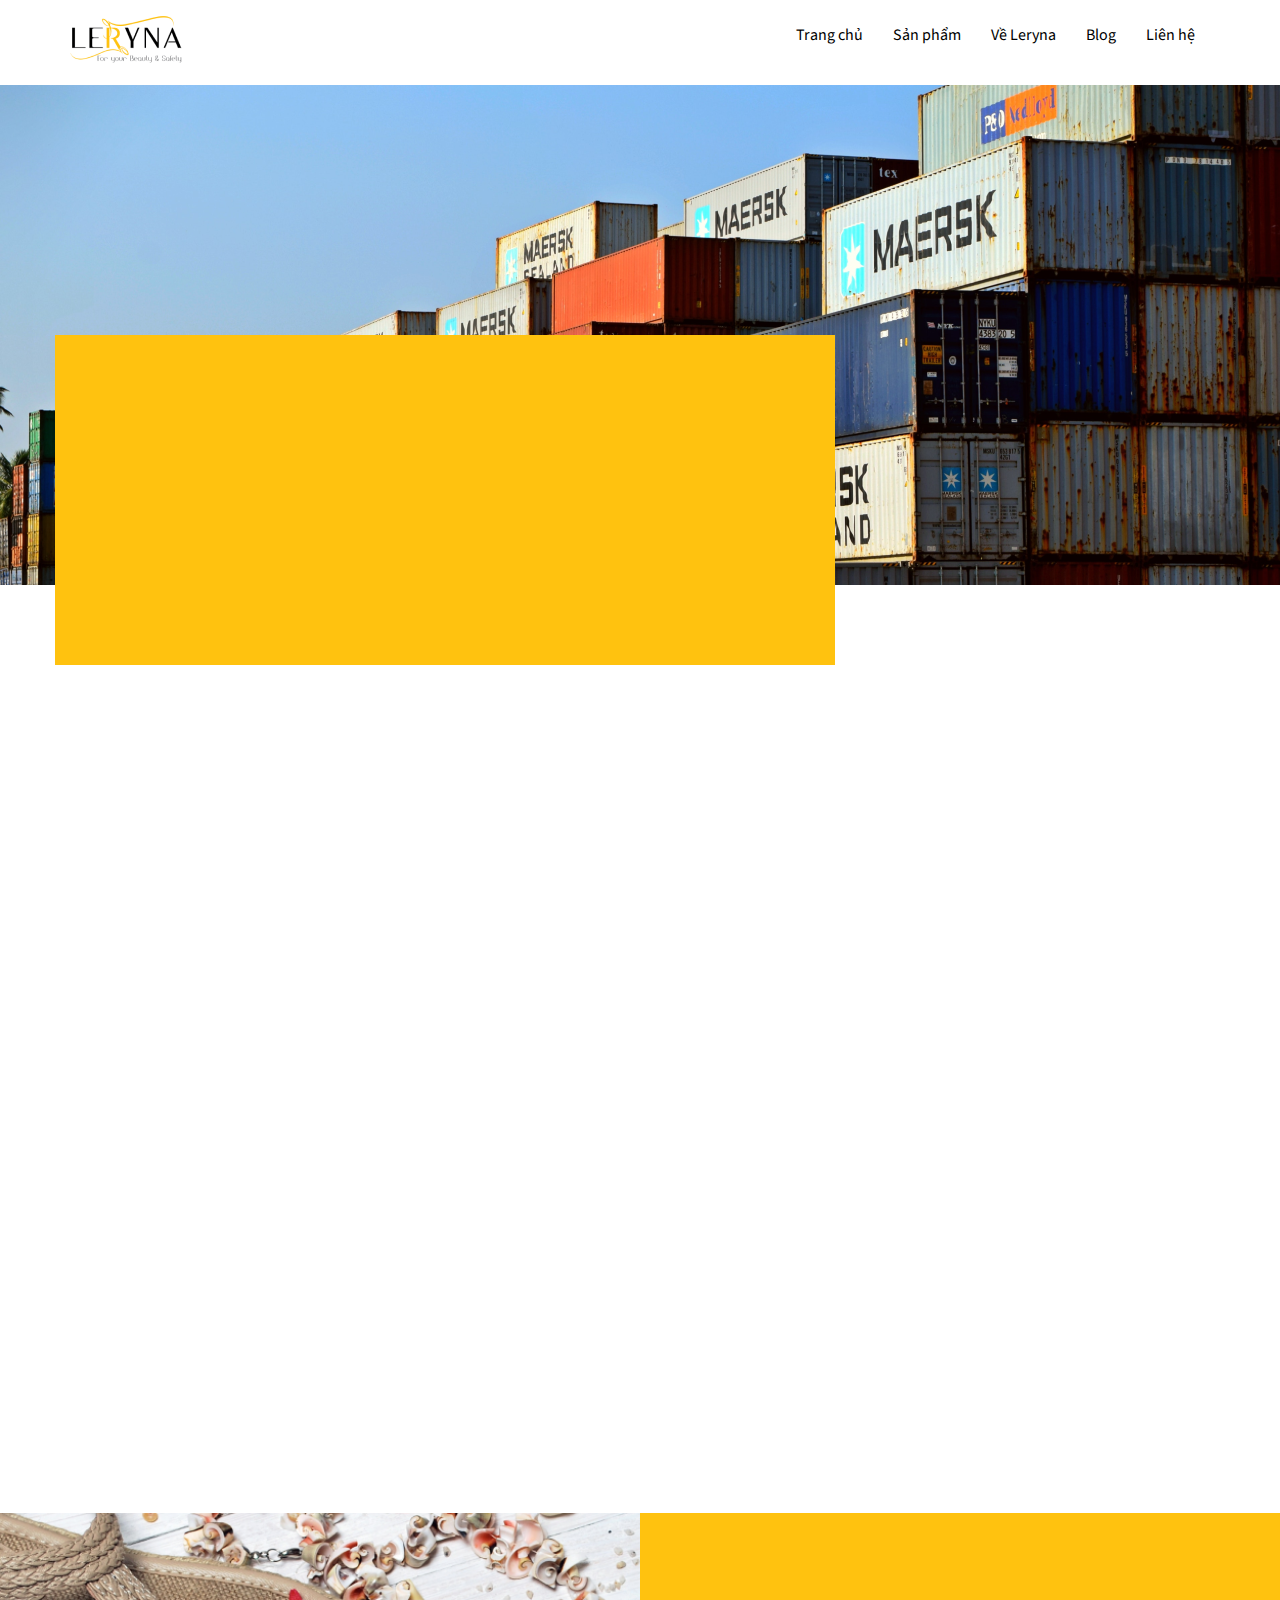
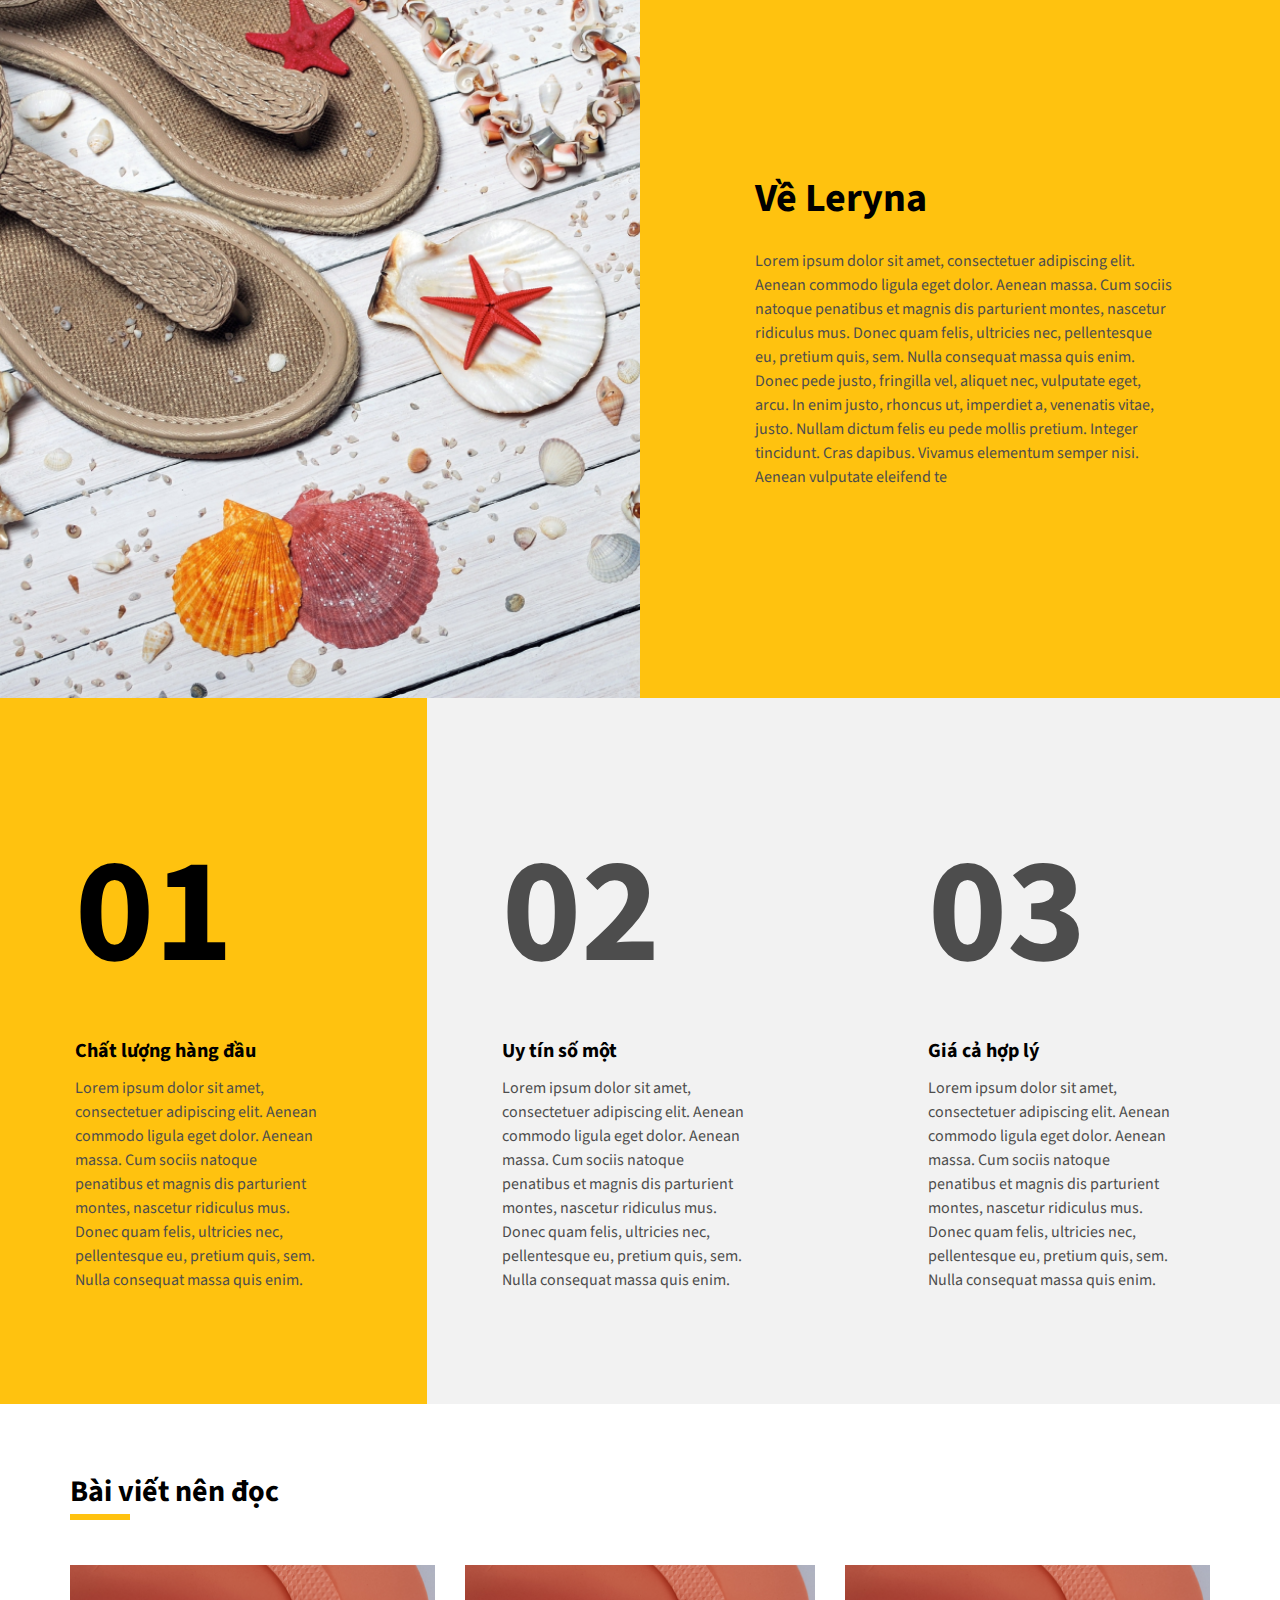
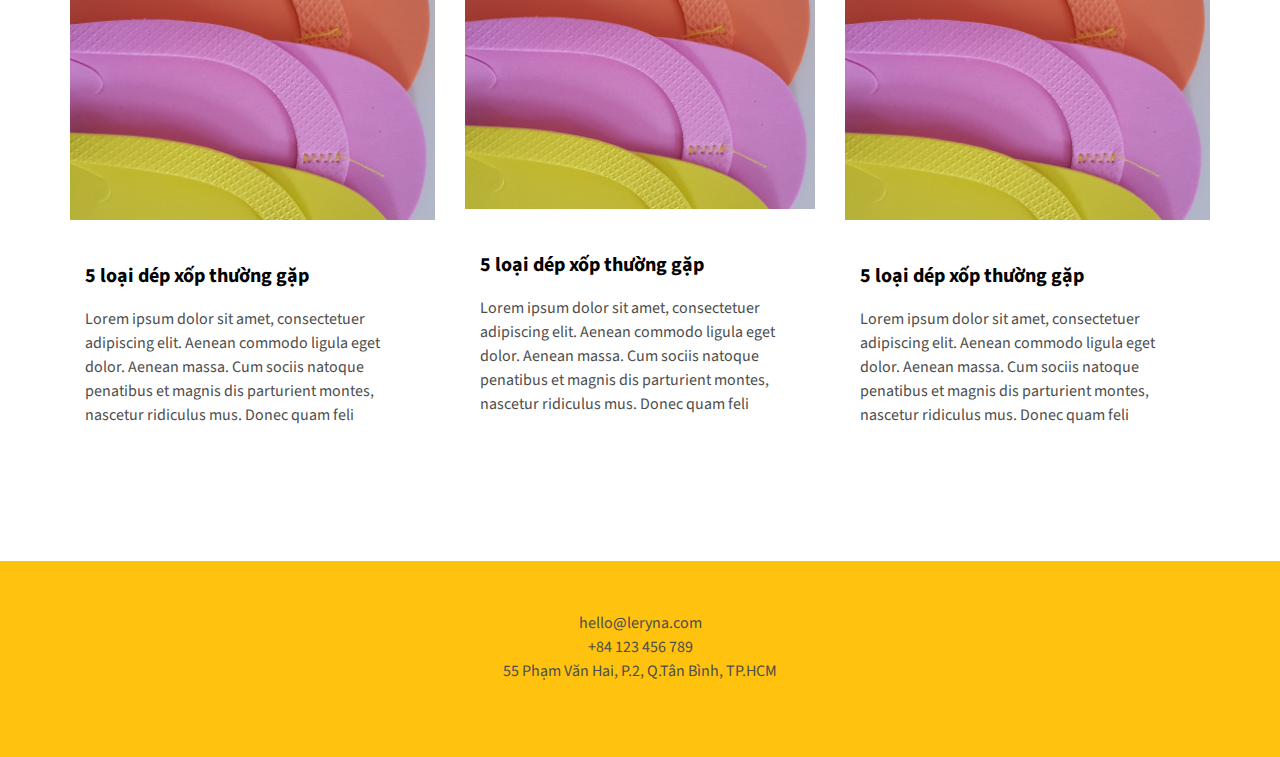
<file: index.html>
<!DOCTYPE html>
	<html class="no-js">
	<head>
	<meta charset="utf-8">
	<meta http-equiv="X-UA-Compatible" content="IE=edge">
	<title>Leryna</title>
	<meta name="viewport" content="width=device-width, initial-scale=1">
	<meta name="description" content="Free HTML5 Template by FREEHTML5.CO" />
	<meta name="keywords" content="free html5, free template, free bootstrap, html5, css3, mobile first, responsive" />
	<meta name="author" content="FREEHTML5.CO" />

  <!-- Facebook and Twitter integration -->
	<meta property="og:title" content=""/>
	<meta property="og:image" content=""/>
	<meta property="og:url" content=""/>
	<meta property="og:site_name" content=""/>
	<meta property="og:description" content=""/>
	<meta name="twitter:title" content="" />
	<meta name="twitter:image" content="" />
	<meta name="twitter:url" content="" />
	<meta name="twitter:card" content="" />

	<!-- Place favicon.ico and apple-touch-icon.png in the root directory -->
	<link rel="shortcut icon" href="favicon.ico">

	<link href='https://fonts.googleapis.com/css?family=Source+Sans+Pro:400,300,600,400italic,700' rel='stylesheet' type='text/css'>

	<!-- Animate.css -->
	<link rel="stylesheet" href="css/animate.css">
	<!-- Icomoon Icon Fonts-->
	<link rel="stylesheet" href="css/icomoon.css">
	<!-- Simple Line Icons -->
	<link rel="stylesheet" href="css/simple-line-icons.css">
	<!-- Owl Carousel -->
	<link rel="stylesheet" href="css/owl.carousel.min.css">
	<link rel="stylesheet" href="css/owl.theme.default.min.css">
	<!-- Bootstrap  -->
	<link rel="stylesheet" href="css/bootstrap.css">

	<link rel="stylesheet" href="css/style.css">
	<link rel="stylesheet" href="css/custom.css">
	<link rel="stylesheet" href="css/responsive.css">


	<script src="js/modernizr-2.6.2.min.js"></script>

	</head>
	<body>
		<header role="banner" id="fh5co-header">
				<div class="container">
				    <nav class="navbar navbar-default">
			        <div class="navbar-header">
						<a href="#" class="js-fh5co-nav-toggle fh5co-nav-toggle" data-toggle="collapse" data-target="#navbar" aria-expanded="false" aria-controls="navbar"><i></i></a>
			          	<a class="navbar-brand" href="index.html">
										<img src="images/public/logo.png"/>
									</a>
			        </div>
			        <div id="navbar" class="navbar-collapse collapse">
			          <ul class="nav navbar-nav navbar-right">
			            <li class="active"><a href="index.html"><span>Trang chủ</span></a></li>
			            <li><a href="product.html"><span>Sản phẩm</span></a></li>
			            <li><a href="about.html"><span>Về Leryna</span></a></li>
			            <li><a href="blog.html"><span>Blog</span></a></li>
			            <li><a href="contact.html"><span>Liên hệ</span></a></li>
			          </ul>
			        </div>
				    </nav>
			  </div>
		</header>

	<div id="slider" data-section="home">
		<div class="owl-carousel owl-carousel-fullwidth">
			<!-- You may change the background color here. -->
		    <div class="item" style="background: url('images/public/slider1.png'); height: 500px;">
		    	<div class="container" style="position: relative;">
		    	</div>
		    </div>
			<!-- You may change the background color here.  -->
		    <div class="item" style="background: url('images/public/slider1.png'); height: 500px;">
		    	<div class="container" style="position: relative;">
		    	</div>
		    </div>
		</div>
	</div>

	<div id="fh5co-about-us" data-section="about">
		<div class="container">
			<div class="row" id="about-us">
				<div class="col-md-8 col-xs-12 header-wrap">
					<h2 class="to-animate header">Công ty xuất khẩu dép xốp hàng đầu Việt Nam</h2>
				</div>
				<div class="product-section">
					<div class="col-md-4 product-wrap to-animate fadeInUp animated">
						<img src="images/public/products/product1.png"/>
						<div class="product-description">
							<span class="title">Dép giấy</span>
							<a class="btn-buy-now">Mua ngay</a>
						</div>
					</div>
					<div class="col-md-4 product-wrap to-animate fadeInUp animated">
						<img src="images/public/products/product1.png"/>
						<div class="product-description">
							<span class="title">Dép giấy</span>
							<a class="btn-buy-now">Mua ngay</a>
						</div>
					</div>
					<div class="col-md-4 product-wrap to-animate fadeInUp animated">
						<img src="images/public/products/product1.png"/>
						<div class="product-description">
							<span class="title">Dép giấy</span>
							<a class="btn-buy-now">Mua ngay</a>
						</div>
					</div>
					<div class="col-md-4 product-wrap to-animate fadeInUp animated">
						<img src="images/public/products/product1.png"/>
						<div class="product-description">
							<span class="title">Dép giấy</span>
							<a class="btn-buy-now">Mua ngay</a>
						</div>
					</div>
					<div class="col-md-4 product-wrap to-animate fadeInUp animated">
						<img src="images/public/products/product1.png"/>
						<div class="product-description">
							<span class="title">Dép giấy</span>
							<a class="btn-buy-now">Mua ngay</a>
						</div>
					</div>
					<div class="col-md-4 product-wrap to-animate fadeInUp animated">
						<img src="images/public/products/product1.png"/>
						<div class="product-description">
							<span class="title">Dép giấy</span>
							<a class="btn-buy-now">Mua ngay</a>
						</div>
					</div>
				</div>
			</div>
		</div>
	</div>

	<div id="fh5co-our-services" data-section="services">
		<div class="container-fluid">
			<div class="row about-wrap">
				<div class="col-md-6 first-col col-xs-12">
					<img src="images/public/bg1.png"/>
				</div>
				<div class="col-md-6 second-col col-xs-12">
					<div class="about-leryna-wrap">
						<p class="header">Về Leryna</p>
						<p class="description">Lorem ipsum dolor sit amet, consectetuer adipiscing elit. Aenean commodo ligula eget dolor. Aenean massa. Cum sociis natoque penatibus et magnis dis parturient montes, nascetur ridiculus mus. Donec quam felis, ultricies nec, pellentesque eu, pretium quis, sem. Nulla consequat massa quis enim. Donec pede justo, fringilla vel, aliquet nec, vulputate eget, arcu. In enim justo, rhoncus ut, imperdiet a, venenatis vitae, justo. Nullam dictum felis eu pede mollis pretium. Integer tincidunt. Cras dapibus. Vivamus elementum semper nisi. Aenean vulputate eleifend te</p>
					</div>
				</div>
			</div>
		</div>
	</div>

	<div id="fh5co-features" data-section="features">
		<div class="container-fluid">
			<div class="row">
			<div class="col-md-4 col-xs-12 col first-col">
				<p class="number">01</p>
				<p class="title">Chất lượng hàng đầu</p>
				<p class="description">Lorem ipsum dolor sit amet, consectetuer adipiscing elit. Aenean commodo ligula eget dolor. Aenean massa. Cum sociis natoque penatibus et magnis dis parturient montes, nascetur ridiculus mus. Donec quam felis, ultricies nec, pellentesque eu, pretium quis, sem. Nulla consequat massa quis enim.</p>
			</div>
			<div class="col-md-4 col-xs-12 col">
				<p class="number">02</p>
				<p class="title">Uy tín số một</p>
				<p class="description">Lorem ipsum dolor sit amet, consectetuer adipiscing elit. Aenean commodo ligula eget dolor. Aenean massa. Cum sociis natoque penatibus et magnis dis parturient montes, nascetur ridiculus mus. Donec quam felis, ultricies nec, pellentesque eu, pretium quis, sem. Nulla consequat massa quis enim.</p>
			</div>
			<div class="col-md-4 col-xs-12 col">
				<p class="number">03</p>
				<p class="title">Giá cả hợp lý</p>
				<p class="description">Lorem ipsum dolor sit amet, consectetuer adipiscing elit. Aenean commodo ligula eget dolor. Aenean massa. Cum sociis natoque penatibus et magnis dis parturient montes, nascetur ridiculus mus. Donec quam felis, ultricies nec, pellentesque eu, pretium quis, sem. Nulla consequat massa quis enim.</p>
			</div>
		</div>
		</div>
	</div>

	<div id="fh5co-testimonials" data-section="testimonials">
		<div class="container">
			<p class="header-section">Bài viết nên đọc</p>
			<div class="col-md-4 col first-col">
				<div class="post-wrap">
					<img src="images/public/dep1.png"/>
					<div class="content-wrap">
						<p class="title">5 loại dép xốp thường gặp</p>
						<p class="content">Lorem ipsum dolor sit amet, consectetuer adipiscing elit. Aenean commodo ligula eget dolor. Aenean massa. Cum sociis natoque penatibus et magnis dis parturient montes, nascetur ridiculus mus. Donec quam feli</p>
					</div>
					<a class="btn-read-more">Đọc tiếp..</a>
				</div>
			</div>
			<div class="col-md-4 col">
				<div class="post-wrap">
					<img src="images/public/dep1.png"/>
					<div class="content-wrap">
						<p class="title">5 loại dép xốp thường gặp</p>
						<p class="content">Lorem ipsum dolor sit amet, consectetuer adipiscing elit. Aenean commodo ligula eget dolor. Aenean massa. Cum sociis natoque penatibus et magnis dis parturient montes, nascetur ridiculus mus. Donec quam feli</p>
					</div>
					<a class="btn-read-more">Đọc tiếp..</a>
				</div>
			</div>
			<div class="col-md-4 col last-col">
				<div class="post-wrap">
					<img src="images/public/dep1.png"/>
					<div class="content-wrap">
						<p class="title">5 loại dép xốp thường gặp</p>
						<p class="content">Lorem ipsum dolor sit amet, consectetuer adipiscing elit. Aenean commodo ligula eget dolor. Aenean massa. Cum sociis natoque penatibus et magnis dis parturient montes, nascetur ridiculus mus. Donec quam feli</p>
					</div>
					<a class="btn-read-more">Đọc tiếp..</a>
				</div>
			</div>
		</div>
	</div>
	<footer id="footer" role="contentinfo">
		<div class="container">
			<div class="row">
				<div class="col-md-12">
					<p class="text-center">hello@leryna.com<br />+84 123 456 789<br>55 Phạm Văn Hai, P.2, Q.Tân Bình, TP.HCM</p>
				</div>
			</div>
		</div>
	</footer>


	<!-- jQuery -->
	<script src="js/jquery.min.js"></script>
	<!-- jQuery Easing -->
	<script src="js/jquery.easing.1.3.js"></script>
	<!-- Bootstrap -->
	<script src="js/bootstrap.min.js"></script>
	<!-- Waypoints -->
	<script src="js/jquery.waypoints.min.js"></script>
	<!-- Owl Carousel -->
	<script src="js/owl.carousel.min.js"></script>

	<!-- Main JS (Do not remove) -->
	<script src="js/main.js"></script>

	</body>
</html>
</file>
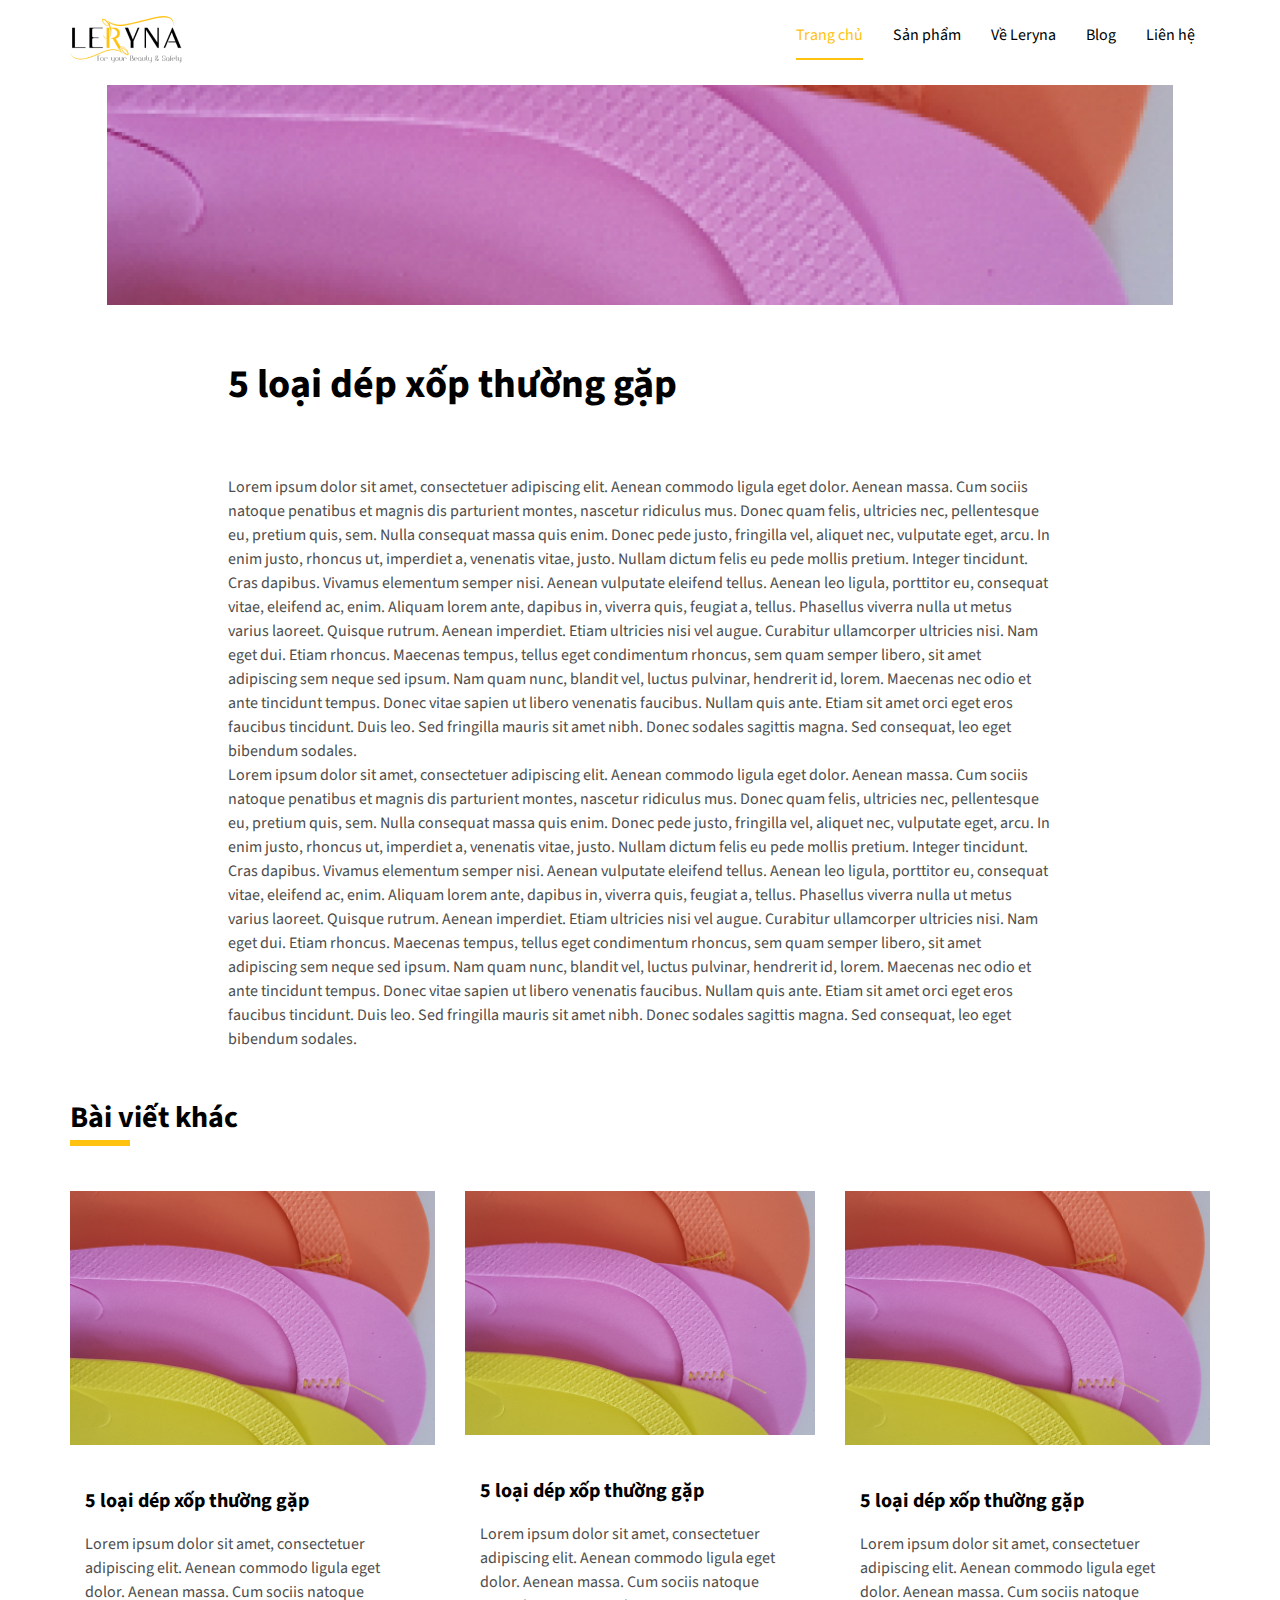
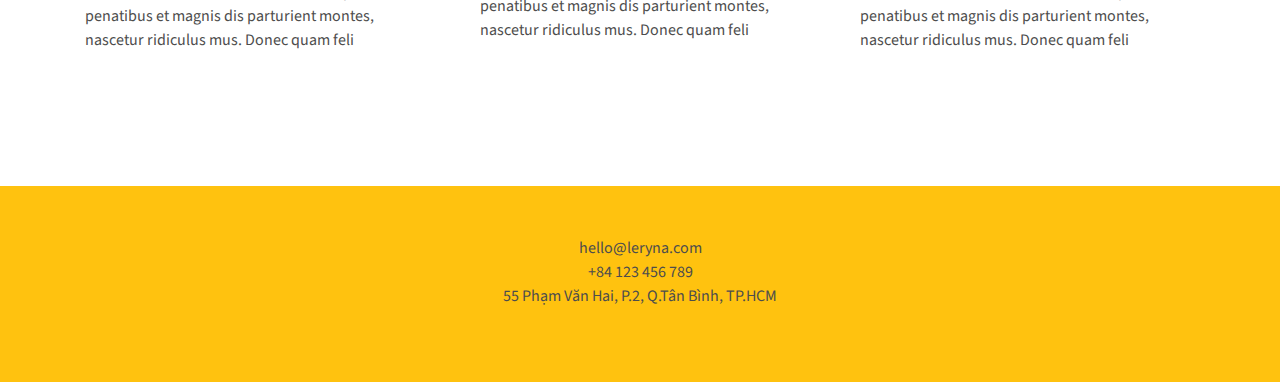
<file: blog-detail.html>
<!DOCTYPE html>
	<html class="no-js">
	<head>
	<meta charset="utf-8">
	<meta http-equiv="X-UA-Compatible" content="IE=edge">
	<title>Leryna</title>
	<meta name="viewport" content="width=device-width, initial-scale=1">
	<meta name="description" content="Free HTML5 Template by FREEHTML5.CO" />
	<meta name="keywords" content="free html5, free template, free bootstrap, html5, css3, mobile first, responsive" />
	<meta name="author" content="FREEHTML5.CO" />

  <!-- Facebook and Twitter integration -->
	<meta property="og:title" content=""/>
	<meta property="og:image" content=""/>
	<meta property="og:url" content=""/>
	<meta property="og:site_name" content=""/>
	<meta property="og:description" content=""/>
	<meta name="twitter:title" content="" />
	<meta name="twitter:image" content="" />
	<meta name="twitter:url" content="" />
	<meta name="twitter:card" content="" />

	<!-- Place favicon.ico and apple-touch-icon.png in the root directory -->
	<link rel="shortcut icon" href="favicon.ico">

	<link href='https://fonts.googleapis.com/css?family=Source+Sans+Pro:400,300,600,400italic,700' rel='stylesheet' type='text/css'>

	<!-- Animate.css -->
	<link rel="stylesheet" href="css/animate.css">
	<!-- Icomoon Icon Fonts-->
	<link rel="stylesheet" href="css/icomoon.css">
	<!-- Simple Line Icons -->
	<link rel="stylesheet" href="css/simple-line-icons.css">
	<!-- Owl Carousel -->
	<link rel="stylesheet" href="css/owl.carousel.min.css">
	<link rel="stylesheet" href="css/owl.theme.default.min.css">
	<!-- Bootstrap  -->
	<link rel="stylesheet" href="css/bootstrap.css">

	<link rel="stylesheet" href="css/style.css">
	<link rel="stylesheet" href="css/custom.css">
	<link rel="stylesheet" href="css/responsive.css">

	<script src="js/modernizr-2.6.2.min.js"></script>

	</head>
	<body>
	<header role="banner" id="fh5co-header">
			<div class="container">
			    <nav class="navbar navbar-default">
		        <div class="navbar-header">
					<a href="#" class="js-fh5co-nav-toggle fh5co-nav-toggle" data-toggle="collapse" data-target="#navbar" aria-expanded="false" aria-controls="navbar"><i></i></a>
		          	<a class="navbar-brand" href="index.html">
									<img src="images/public/logo.png"/>
								</a>
		        </div>
		        <div id="navbar" class="navbar-collapse collapse">
		          <ul class="nav navbar-nav navbar-right">
		            <li class="active"><a href="index.html"><span>Trang chủ</span></a></li>
		            <li><a href="product.html"><span>Sản phẩm</span></a></li>
		            <li><a href="about.html"><span>Về Leryna</span></a></li>
		            <li><a href="blog.html"><span>Blog</span></a></li>
		            <li><a href="contact.html"><span>Liên hệ</span></a></li>
		          </ul>
		        </div>
			    </nav>
		  </div>
	</header>

  <div class="blog-page">
    <div class="container-fluid">
      <div class="row">
        <div class="col-md-10 col-md-offset-1" style="background: url('images/public/bg-dep.png'); background-size: cover; height: 220px;">
        </div>
      </div>
      <div class="row">
        <div class="col-md-8 col-md-offset-2 blog-content-section">
          <p class="title">
            5 loại dép xốp thường gặp
          </p>
          <div class="content">
            <p>
  Lorem ipsum dolor sit amet, consectetuer adipiscing elit. Aenean commodo ligula eget dolor. Aenean massa. Cum sociis natoque penatibus et magnis dis parturient montes, nascetur ridiculus mus. Donec quam felis, ultricies nec, pellentesque eu, pretium quis, sem. Nulla consequat massa quis enim. Donec pede justo, fringilla vel, aliquet nec, vulputate eget, arcu. In enim justo, rhoncus ut, imperdiet a, venenatis vitae, justo. Nullam dictum felis eu pede mollis pretium. Integer tincidunt. Cras dapibus. Vivamus elementum semper nisi. Aenean vulputate eleifend tellus. Aenean leo ligula, porttitor eu, consequat vitae, eleifend ac, enim. Aliquam lorem ante, dapibus in, viverra quis, feugiat a, tellus. Phasellus viverra nulla ut metus varius laoreet. Quisque rutrum. Aenean imperdiet. Etiam ultricies nisi vel augue. Curabitur ullamcorper ultricies nisi. Nam eget dui. Etiam rhoncus. Maecenas tempus, tellus eget condimentum rhoncus, sem quam semper libero, sit amet adipiscing sem neque sed ipsum. Nam quam nunc, blandit vel, luctus pulvinar, hendrerit id, lorem. Maecenas nec odio et ante tincidunt tempus. Donec vitae sapien ut libero venenatis faucibus. Nullam quis ante. Etiam sit amet orci eget eros faucibus tincidunt. Duis leo. Sed fringilla mauris sit amet nibh. Donec sodales sagittis magna. Sed consequat, leo eget bibendum sodales.
    <br />
    Lorem ipsum dolor sit amet, consectetuer adipiscing elit. Aenean commodo ligula eget dolor. Aenean massa. Cum sociis natoque penatibus et magnis dis parturient montes, nascetur ridiculus mus. Donec quam felis, ultricies nec, pellentesque eu, pretium quis, sem. Nulla consequat massa quis enim. Donec pede justo, fringilla vel, aliquet nec, vulputate eget, arcu. In enim justo, rhoncus ut, imperdiet a, venenatis vitae, justo. Nullam dictum felis eu pede mollis pretium. Integer tincidunt. Cras dapibus. Vivamus elementum semper nisi. Aenean vulputate eleifend tellus. Aenean leo ligula, porttitor eu, consequat vitae, eleifend ac, enim. Aliquam lorem ante, dapibus in, viverra quis, feugiat a, tellus. Phasellus viverra nulla ut metus varius laoreet. Quisque rutrum. Aenean imperdiet. Etiam ultricies nisi vel augue. Curabitur ullamcorper ultricies nisi. Nam eget dui. Etiam rhoncus. Maecenas tempus, tellus eget condimentum rhoncus, sem quam semper libero, sit amet adipiscing sem neque sed ipsum. Nam quam nunc, blandit vel, luctus pulvinar, hendrerit id, lorem. Maecenas nec odio et ante tincidunt tempus. Donec vitae sapien ut libero venenatis faucibus. Nullam quis ante. Etiam sit amet orci eget eros faucibus tincidunt. Duis leo. Sed fringilla mauris sit amet nibh. Donec sodales sagittis magna. Sed consequat, leo eget bibendum sodales.
            </p>
          </div>
        </div>
      </div>
    </div>
    <div id="fh5co-testimonials" data-section="testimonials">
  		<div class="container">
  			<p class="header-section">Bài viết khác</p>
  			<div class="col-md-4 col first-col">
  				<div class="post-wrap">
  					<img src="images/public/dep1.png"/>
  					<div class="content-wrap">
  						<p class="title">5 loại dép xốp thường gặp</p>
  						<p class="content">Lorem ipsum dolor sit amet, consectetuer adipiscing elit. Aenean commodo ligula eget dolor. Aenean massa. Cum sociis natoque penatibus et magnis dis parturient montes, nascetur ridiculus mus. Donec quam feli</p>
  					</div>
  					<a class="btn-read-more">Đọc tiếp..</a>
  				</div>
  			</div>
  			<div class="col-md-4 col">
  				<div class="post-wrap">
  					<img src="images/public/dep1.png"/>
  					<div class="content-wrap">
  						<p class="title">5 loại dép xốp thường gặp</p>
  						<p class="content">Lorem ipsum dolor sit amet, consectetuer adipiscing elit. Aenean commodo ligula eget dolor. Aenean massa. Cum sociis natoque penatibus et magnis dis parturient montes, nascetur ridiculus mus. Donec quam feli</p>
  					</div>
						<a class="btn-read-more">Đọc tiếp..</a>
  				</div>
  			</div>
  			<div class="col-md-4 col last-col">
  				<div class="post-wrap">
  					<img src="images/public/dep1.png"/>
  					<div class="content-wrap">
  						<p class="title">5 loại dép xốp thường gặp</p>
  						<p class="content">Lorem ipsum dolor sit amet, consectetuer adipiscing elit. Aenean commodo ligula eget dolor. Aenean massa. Cum sociis natoque penatibus et magnis dis parturient montes, nascetur ridiculus mus. Donec quam feli</p>
  					</div>
						<a class="btn-read-more">Đọc tiếp..</a>
  				</div>
  			</div>
  		</div>
  	</div>
  </div>
	<footer id="footer" role="contentinfo">
		<div class="container">
			<div class="row">
				<div class="col-md-12">
					<p class="text-center">hello@leryna.com<br />+84 123 456 789<br>55 Phạm Văn Hai, P.2, Q.Tân Bình, TP.HCM</p>
				</div>
			</div>
		</div>
	</footer>


	<!-- jQuery -->
	<script src="js/jquery.min.js"></script>
	<!-- jQuery Easing -->
	<script src="js/jquery.easing.1.3.js"></script>
	<!-- Bootstrap -->
	<script src="js/bootstrap.min.js"></script>
	<!-- Waypoints -->
	<script src="js/jquery.waypoints.min.js"></script>
	<!-- Owl Carousel -->
	<script src="js/owl.carousel.min.js"></script>

	<!-- Main JS (Do not remove) -->
	<script src="js/main.js"></script>

	</body>
</html>
</file>
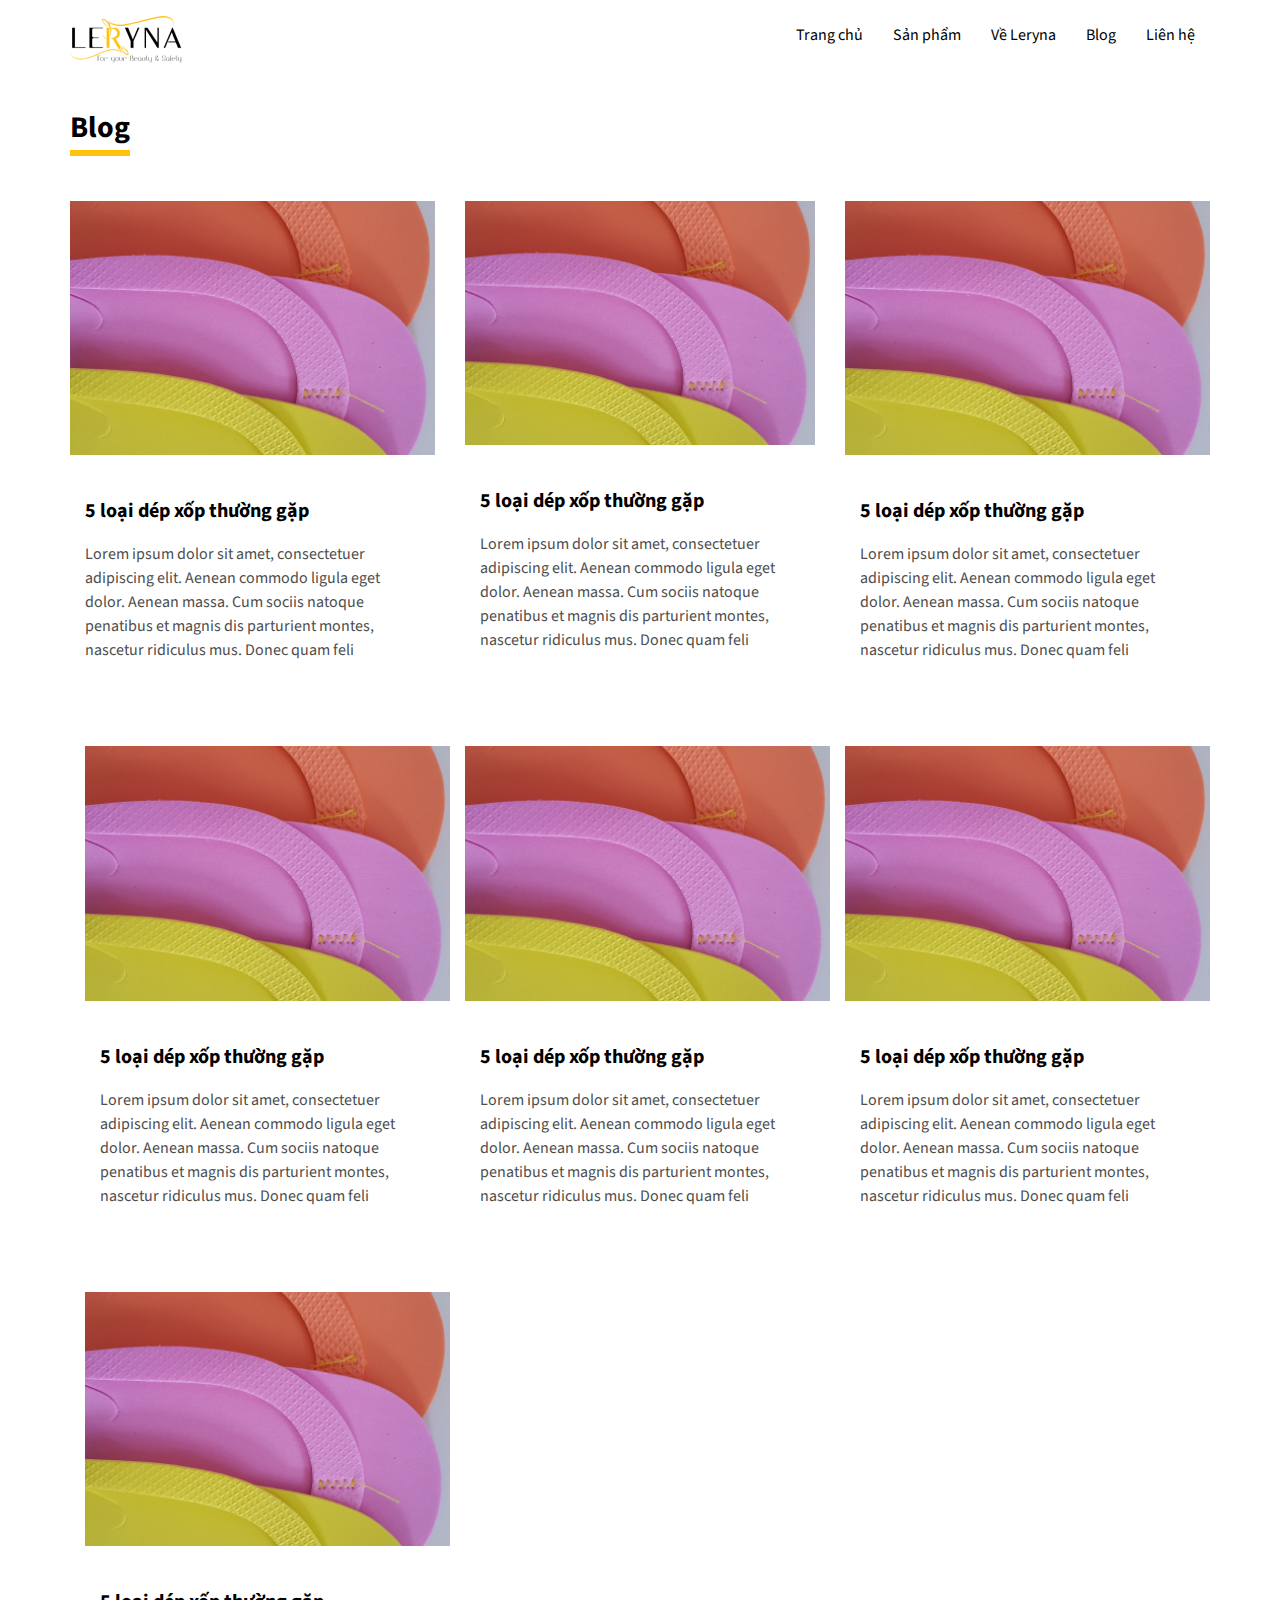
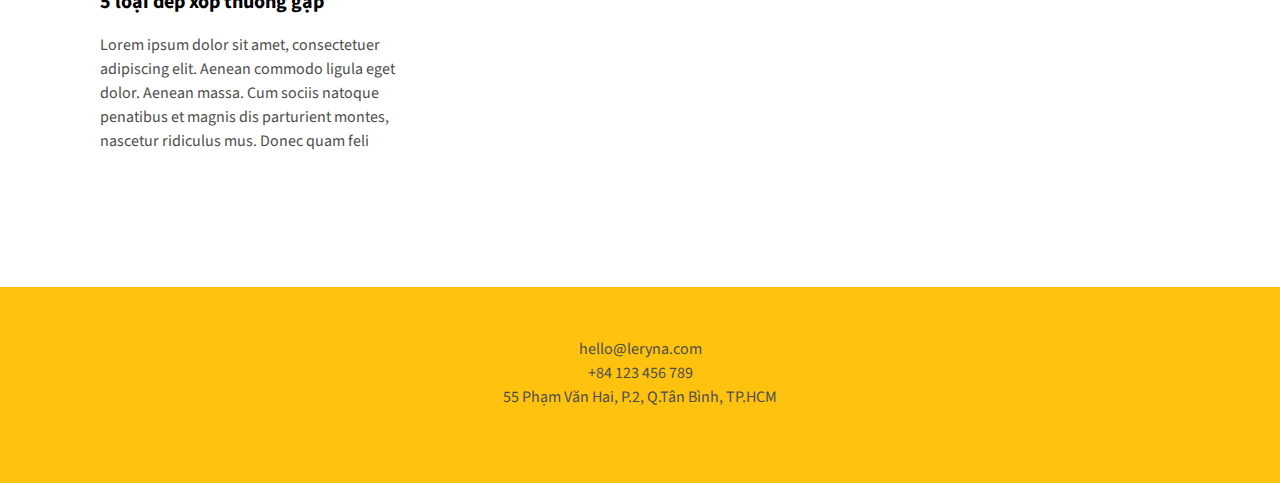
<file: blog.html>
<!DOCTYPE html>
	<html class="no-js">
	<head>
	<meta charset="utf-8">
	<meta http-equiv="X-UA-Compatible" content="IE=edge">
	<title>Leryna</title>
	<meta name="viewport" content="width=device-width, initial-scale=1">
	<meta name="description" content="Free HTML5 Template by FREEHTML5.CO" />
	<meta name="keywords" content="free html5, free template, free bootstrap, html5, css3, mobile first, responsive" />
	<meta name="author" content="FREEHTML5.CO" />

  <!-- Facebook and Twitter integration -->
	<meta property="og:title" content=""/>
	<meta property="og:image" content=""/>
	<meta property="og:url" content=""/>
	<meta property="og:site_name" content=""/>
	<meta property="og:description" content=""/>
	<meta name="twitter:title" content="" />
	<meta name="twitter:image" content="" />
	<meta name="twitter:url" content="" />
	<meta name="twitter:card" content="" />

	<!-- Place favicon.ico and apple-touch-icon.png in the root directory -->
	<link rel="shortcut icon" href="favicon.ico">

	<link href='https://fonts.googleapis.com/css?family=Source+Sans+Pro:400,300,600,400italic,700' rel='stylesheet' type='text/css'>

	<!-- Animate.css -->
	<link rel="stylesheet" href="css/animate.css">
	<!-- Icomoon Icon Fonts-->
	<link rel="stylesheet" href="css/icomoon.css">
	<!-- Simple Line Icons -->
	<link rel="stylesheet" href="css/simple-line-icons.css">
	<!-- Owl Carousel -->
	<link rel="stylesheet" href="css/owl.carousel.min.css">
	<link rel="stylesheet" href="css/owl.theme.default.min.css">
	<!-- Bootstrap  -->
	<link rel="stylesheet" href="css/bootstrap.css">

	<link rel="stylesheet" href="css/style.css">
	<link rel="stylesheet" href="css/custom.css">
	<link rel="stylesheet" href="css/responsive.css">


	<script src="js/modernizr-2.6.2.min.js"></script>

	</head>
	<body>
	<header role="banner" id="fh5co-header">
			<div class="container">
			    <nav class="navbar navbar-default">
		        <div class="navbar-header">
					<a href="#" class="js-fh5co-nav-toggle fh5co-nav-toggle" data-toggle="collapse" data-target="#navbar" aria-expanded="false" aria-controls="navbar"><i></i></a>
		          	<a class="navbar-brand" href="index.html">
									<img src="images/public/logo.png"/>
								</a>
		        </div>
		        <div id="navbar" class="navbar-collapse collapse">
		          <ul class="nav navbar-nav navbar-right">
		            <li class="active"><a href="index.html"><span>Trang chủ</span></a></li>
		            <li><a href="product.html"><span>Sản phẩm</span></a></li>
		            <li><a href="about.html"><span>Về Leryna</span></a></li>
		            <li><a href="blog.html"><span>Blog</span></a></li>
		            <li><a href="contact.html"><span>Liên hệ</span></a></li>
		          </ul>
		        </div>
			    </nav>
		  </div>
	</header>

  <div class="blog-page">
    <div id="fh5co-testimonials" data-section="testimonials">
  		<div class="container">
  			<p class="header-section">Blog</p>
  			<div class="col-md-4 col first-col">
  				<div class="post-wrap">
  					<img src="images/public/dep1.png"/>
  					<div class="content-wrap">
  						<p class="title">5 loại dép xốp thường gặp</p>
  						<p class="content">Lorem ipsum dolor sit amet, consectetuer adipiscing elit. Aenean commodo ligula eget dolor. Aenean massa. Cum sociis natoque penatibus et magnis dis parturient montes, nascetur ridiculus mus. Donec quam feli</p>
  					</div>
  					<a class="btn-read-more">Đọc tiếp..</a>
  				</div>
  			</div>
  			<div class="col-md-4 col">
  				<div class="post-wrap">
  					<img src="images/public/dep1.png"/>
  					<div class="content-wrap">
  						<p class="title">5 loại dép xốp thường gặp</p>
  						<p class="content">Lorem ipsum dolor sit amet, consectetuer adipiscing elit. Aenean commodo ligula eget dolor. Aenean massa. Cum sociis natoque penatibus et magnis dis parturient montes, nascetur ridiculus mus. Donec quam feli</p>
  					</div>
						<a class="btn-read-more">Đọc tiếp..</a>
  				</div>
  			</div>
  			<div class="col-md-4 col last-col">
  				<div class="post-wrap">
  					<img src="images/public/dep1.png"/>
  					<div class="content-wrap">
  						<p class="title">5 loại dép xốp thường gặp</p>
  						<p class="content">Lorem ipsum dolor sit amet, consectetuer adipiscing elit. Aenean commodo ligula eget dolor. Aenean massa. Cum sociis natoque penatibus et magnis dis parturient montes, nascetur ridiculus mus. Donec quam feli</p>
  					</div>
						<a class="btn-read-more">Đọc tiếp..</a>
  				</div>
  			</div>
        <div class="col-md-4 col last-col">
  				<div class="post-wrap">
  					<img src="images/public/dep1.png"/>
  					<div class="content-wrap">
  						<p class="title">5 loại dép xốp thường gặp</p>
  						<p class="content">Lorem ipsum dolor sit amet, consectetuer adipiscing elit. Aenean commodo ligula eget dolor. Aenean massa. Cum sociis natoque penatibus et magnis dis parturient montes, nascetur ridiculus mus. Donec quam feli</p>
  					</div>
						<a class="btn-read-more">Đọc tiếp..</a>
  				</div>
  			</div>
        <div class="col-md-4 col last-col">
  				<div class="post-wrap">
  					<img src="images/public/dep1.png"/>
  					<div class="content-wrap">
  						<p class="title">5 loại dép xốp thường gặp</p>
  						<p class="content">Lorem ipsum dolor sit amet, consectetuer adipiscing elit. Aenean commodo ligula eget dolor. Aenean massa. Cum sociis natoque penatibus et magnis dis parturient montes, nascetur ridiculus mus. Donec quam feli</p>
  					</div>
						<a class="btn-read-more">Đọc tiếp..</a>
  				</div>
  			</div>
        <div class="col-md-4 col last-col">
  				<div class="post-wrap">
  					<img src="images/public/dep1.png"/>
  					<div class="content-wrap">
  						<p class="title">5 loại dép xốp thường gặp</p>
  						<p class="content">Lorem ipsum dolor sit amet, consectetuer adipiscing elit. Aenean commodo ligula eget dolor. Aenean massa. Cum sociis natoque penatibus et magnis dis parturient montes, nascetur ridiculus mus. Donec quam feli</p>
  					</div>
						<a class="btn-read-more">Đọc tiếp..</a>
  				</div>
  			</div>
        <div class="col-md-4 col last-col">
  				<div class="post-wrap">
  					<img src="images/public/dep1.png"/>
  					<div class="content-wrap">
  						<p class="title">5 loại dép xốp thường gặp</p>
  						<p class="content">Lorem ipsum dolor sit amet, consectetuer adipiscing elit. Aenean commodo ligula eget dolor. Aenean massa. Cum sociis natoque penatibus et magnis dis parturient montes, nascetur ridiculus mus. Donec quam feli</p>
  					</div>
						<a class="btn-read-more">Đọc tiếp..</a>
  				</div>
  			</div>
  		</div>
  	</div>
  </div>
	<footer id="footer" role="contentinfo">
		<div class="container">
			<div class="row">
				<div class="col-md-12">
					<p class="text-center">hello@leryna.com<br />+84 123 456 789<br>55 Phạm Văn Hai, P.2, Q.Tân Bình, TP.HCM</p>
				</div>
			</div>
		</div>
	</footer>


	<!-- jQuery -->
	<script src="js/jquery.min.js"></script>
	<!-- jQuery Easing -->
	<script src="js/jquery.easing.1.3.js"></script>
	<!-- Bootstrap -->
	<script src="js/bootstrap.min.js"></script>
	<!-- Waypoints -->
	<script src="js/jquery.waypoints.min.js"></script>
	<!-- Owl Carousel -->
	<script src="js/owl.carousel.min.js"></script>

	<!-- Main JS (Do not remove) -->
	<script src="js/main.js"></script>

	</body>
</html>
</file>
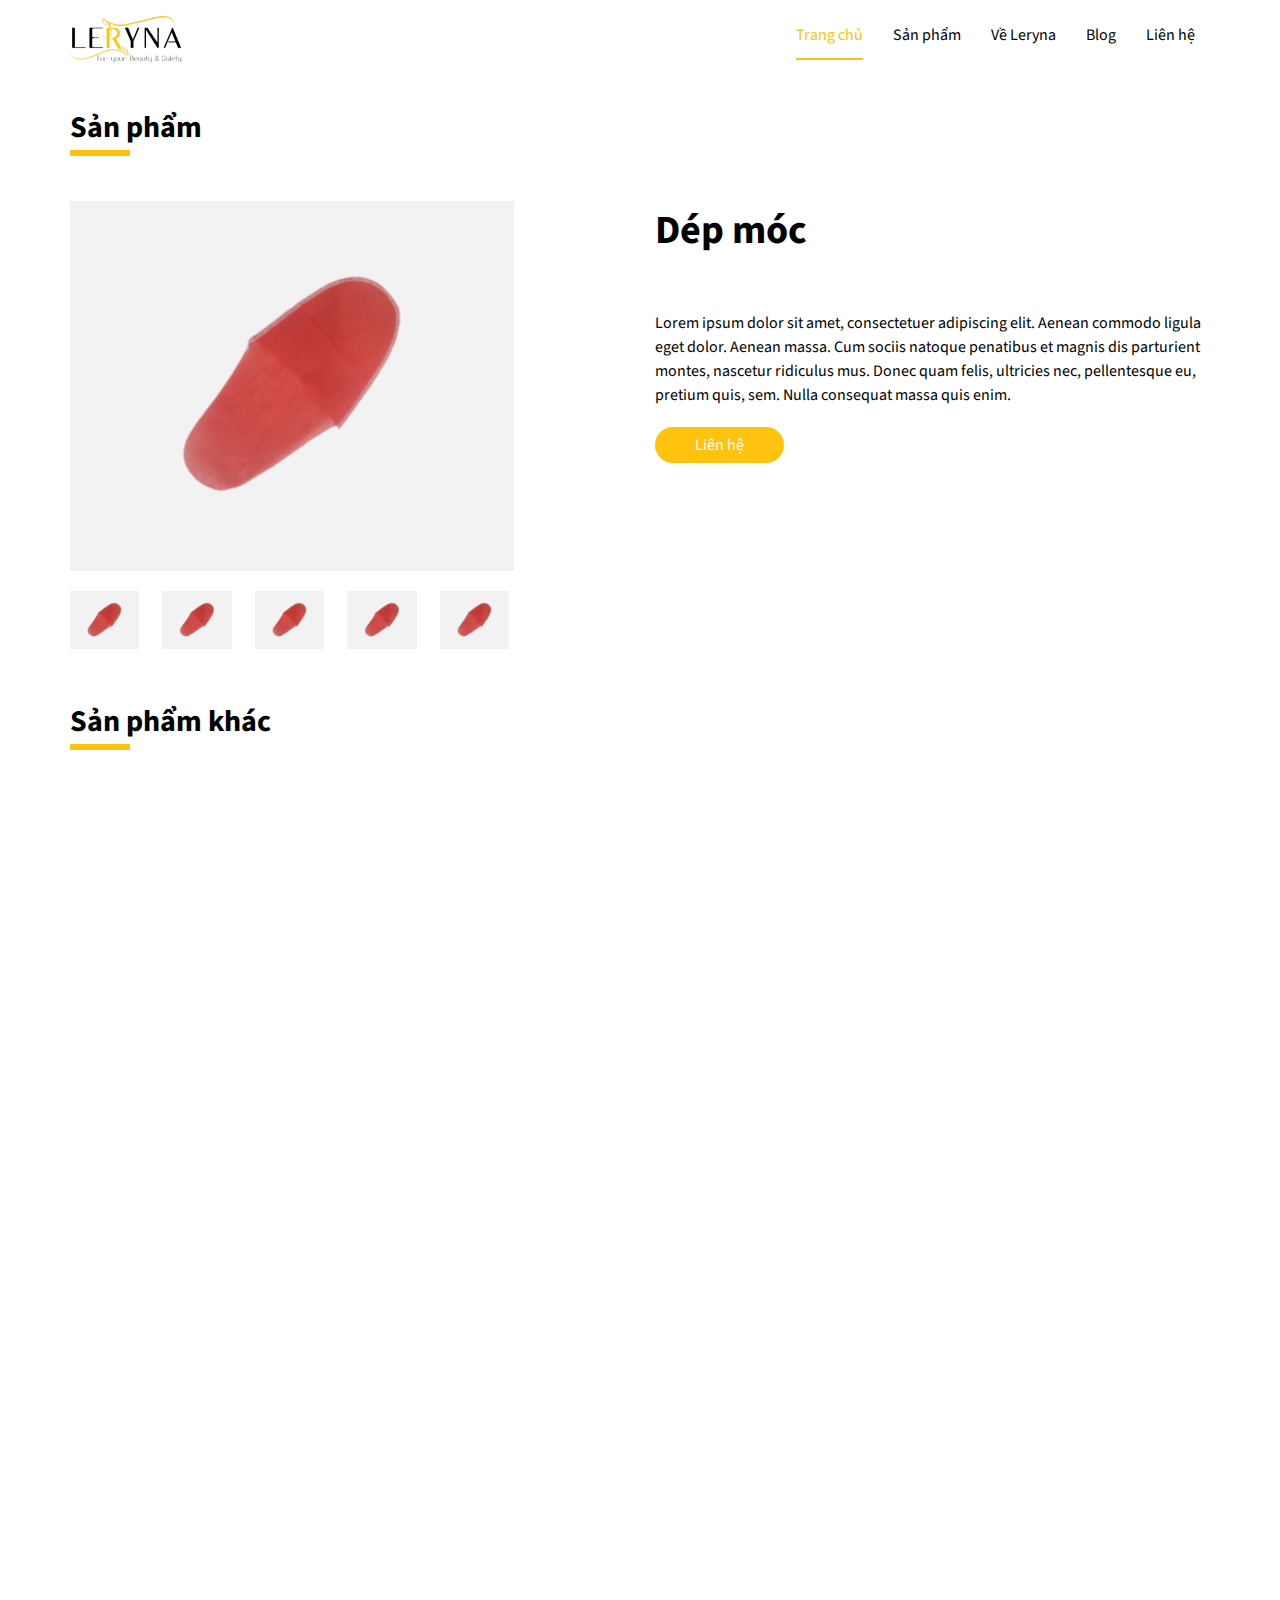
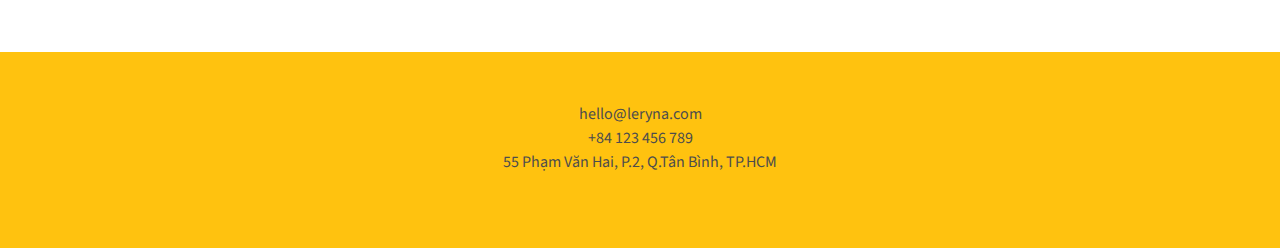
<file: product-detail.html>
<!DOCTYPE html>
	<html class="no-js">
	<head>
	<meta charset="utf-8">
	<meta http-equiv="X-UA-Compatible" content="IE=edge">
	<title>Leryna</title>
	<meta name="viewport" content="width=device-width, initial-scale=1">
	<meta name="description" content="Free HTML5 Template by FREEHTML5.CO" />
	<meta name="keywords" content="free html5, free template, free bootstrap, html5, css3, mobile first, responsive" />
	<meta name="author" content="FREEHTML5.CO" />

  <!-- Facebook and Twitter integration -->
	<meta property="og:title" content=""/>
	<meta property="og:image" content=""/>
	<meta property="og:url" content=""/>
	<meta property="og:site_name" content=""/>
	<meta property="og:description" content=""/>
	<meta name="twitter:title" content="" />
	<meta name="twitter:image" content="" />
	<meta name="twitter:url" content="" />
	<meta name="twitter:card" content="" />

	<!-- Place favicon.ico and apple-touch-icon.png in the root directory -->
	<link rel="shortcut icon" href="favicon.ico">

	<link href='https://fonts.googleapis.com/css?family=Source+Sans+Pro:400,300,600,400italic,700' rel='stylesheet' type='text/css'>

	<!-- Animate.css -->
	<link rel="stylesheet" href="css/animate.css">
	<!-- Icomoon Icon Fonts-->
	<link rel="stylesheet" href="css/icomoon.css">
	<!-- Simple Line Icons -->
	<link rel="stylesheet" href="css/simple-line-icons.css">
	<!-- Owl Carousel -->
	<link rel="stylesheet" href="css/owl.carousel.min.css">
	<link rel="stylesheet" href="css/owl.theme.default.min.css">
	<!-- Bootstrap  -->
	<link rel="stylesheet" href="css/bootstrap.css">

	<link rel="stylesheet" href="css/style.css">
	<link rel="stylesheet" href="css/custom.css">
	<link rel="stylesheet" href="css/responsive.css">


	<script src="js/modernizr-2.6.2.min.js"></script>
	</head>
	<body>
		<header role="banner" id="fh5co-header">
				<div class="container">
				    <nav class="navbar navbar-default">
			        <div class="navbar-header">
						<a href="#" class="js-fh5co-nav-toggle fh5co-nav-toggle" data-toggle="collapse" data-target="#navbar" aria-expanded="false" aria-controls="navbar"><i></i></a>
			          	<a class="navbar-brand" href="index.html">
										<img src="images/public/logo.png"/>
									</a>
			        </div>
			        <div id="navbar" class="navbar-collapse collapse">
			          <ul class="nav navbar-nav navbar-right">
			            <li class="active"><a href="index.html"><span>Trang chủ</span></a></li>
			            <li><a href="product.html"><span>Sản phẩm</span></a></li>
			            <li><a href="about.html"><span>Về Leryna</span></a></li>
			            <li><a href="blog.html"><span>Blog</span></a></li>
			            <li><a href="contact.html"><span>Liên hệ</span></a></li>
			          </ul>
			        </div>
				    </nav>
			  </div>
		</header>

  <div class="product-page">
    <div class="detail-product container">
      <p class="header-section">Sản phẩm</p>
      <div class="col-md-6 first-col">
        <img class="big-img" src="images/public/products/product1.png"/>
        <img class="small-img" style="margin-left: 0px;" src="images/public/products/product1.png"/>
        <img class="small-img" src="images/public/products/product1.png"/>
        <img class="small-img" src="images/public/products/product1.png"/>
        <img class="small-img" src="images/public/products/product1.png"/>
        <img class="small-img" src="images/public/products/product1.png"/>
      </div>
      <div class="col-md-6 second-col">
        <p class="title">Dép móc</p>
        <p class="description">Lorem ipsum dolor sit amet, consectetuer adipiscing elit. Aenean commodo ligula eget dolor. Aenean massa. Cum sociis natoque penatibus et magnis dis parturient montes, nascetur ridiculus mus. Donec quam felis, ultricies nec, pellentesque eu, pretium quis, sem. Nulla consequat massa quis enim. </p>
        <a class="btn-contact">Liên hệ</a>
      </div>
    </div>
    <div id="fh5co-about-us" data-section="about">
  		<div class="container">
        <p class="header-section">Sản phẩm khác</p>
  			<div class="row" id="about-us">
  				<div class="product-section">
  					<div class="col-md-4 product-wrap to-animate fadeInUp animated">
  						<img src="images/public/products/product1.png"/>
  						<div class="product-description">
  							<span class="title">Dép giấy</span>
  							<a class="btn-buy-now">Mua ngay</a>
  						</div>
  					</div>
  					<div class="col-md-4 product-wrap to-animate fadeInUp animated">
  						<img src="images/public/products/product1.png"/>
  						<div class="product-description">
  							<span class="title">Dép giấy</span>
  							<a class="btn-buy-now">Mua ngay</a>
  						</div>
  					</div>
  					<div class="col-md-4 product-wrap to-animate fadeInUp animated">
  						<img src="images/public/products/product1.png"/>
  						<div class="product-description">
  							<span class="title">Dép giấy</span>
  							<a class="btn-buy-now">Mua ngay</a>
  						</div>
  					</div>
  					<div class="col-md-4 product-wrap to-animate fadeInUp animated">
  						<img src="images/public/products/product1.png"/>
  						<div class="product-description">
  							<span class="title">Dép giấy</span>
  							<a class="btn-buy-now">Mua ngay</a>
  						</div>
  					</div>
  					<div class="col-md-4 product-wrap to-animate fadeInUp animated">
  						<img src="images/public/products/product1.png"/>
  						<div class="product-description">
  							<span class="title">Dép giấy</span>
  							<a class="btn-buy-now">Mua ngay</a>
  						</div>
  					</div>
  					<div class="col-md-4 product-wrap to-animate fadeInUp animated">
  						<img src="images/public/products/product1.png"/>
  						<div class="product-description">
  							<span class="title">Dép giấy</span>
  							<a class="btn-buy-now" id="buy-now-btn">Mua ngay</a>
  						</div>
  					</div>
  				</div>
  			</div>
  		</div>
	   </div>
  </div>

  <div id="contact-modal" class="modal">
    <!-- Modal content -->
    <div class="modal-content">
      <span class="close">&times;</span>
      <p class="header">Liên hệ</p>
      <p class="title">Họ và tên</p>
      <input type="text"/>
      <p class="title">Email</p>
      <input type="text"/>
      <div class="row">
        <div class="col-md-6">
          <p class="title">Số điện thoại</p>
          <input type="text"/>
        </div>
        <div class="col-md-6">
          <p class="title">Số lượng mua</p>
          <input type="text"/>
        </div>
      </div>
      <div style="text-align: right; padding-top: 30px;" class="row">
        <div class="col-md-6" style="text-align: left;">
          <p style="font-size: 16px; line-height: 24px; color: #FFC20F">
            Hotline: 0123 456 789
          </p>
        </div>
        <div class="col-md-6">
          <a class="btn-contact">Gửi yêu cầu</a>
        </div>
      </div>
    </div>
  </div>

  <footer id="footer" role="contentinfo">
		<div class="container">
			<div class="row">
				<div class="col-md-12">
					<p class="text-center">hello@leryna.com<br />+84 123 456 789<br>55 Phạm Văn Hai, P.2, Q.Tân Bình, TP.HCM</p>
				</div>
			</div>
		</div>
	</footer>


	<!-- jQuery -->
	<script src="js/jquery.min.js"></script>
	<!-- jQuery Easing -->
	<script src="js/jquery.easing.1.3.js"></script>
	<!-- Bootstrap -->
	<script src="js/bootstrap.min.js"></script>
	<!-- Waypoints -->
	<script src="js/jquery.waypoints.min.js"></script>
	<!-- Owl Carousel -->
	<script src="js/owl.carousel.min.js"></script>

	<!-- Main JS (Do not remove) -->
	<!-- <script src="js/main.js"></script> -->
  <script src="js/modal-control.js"></script>

	</body>
</html>
</file>
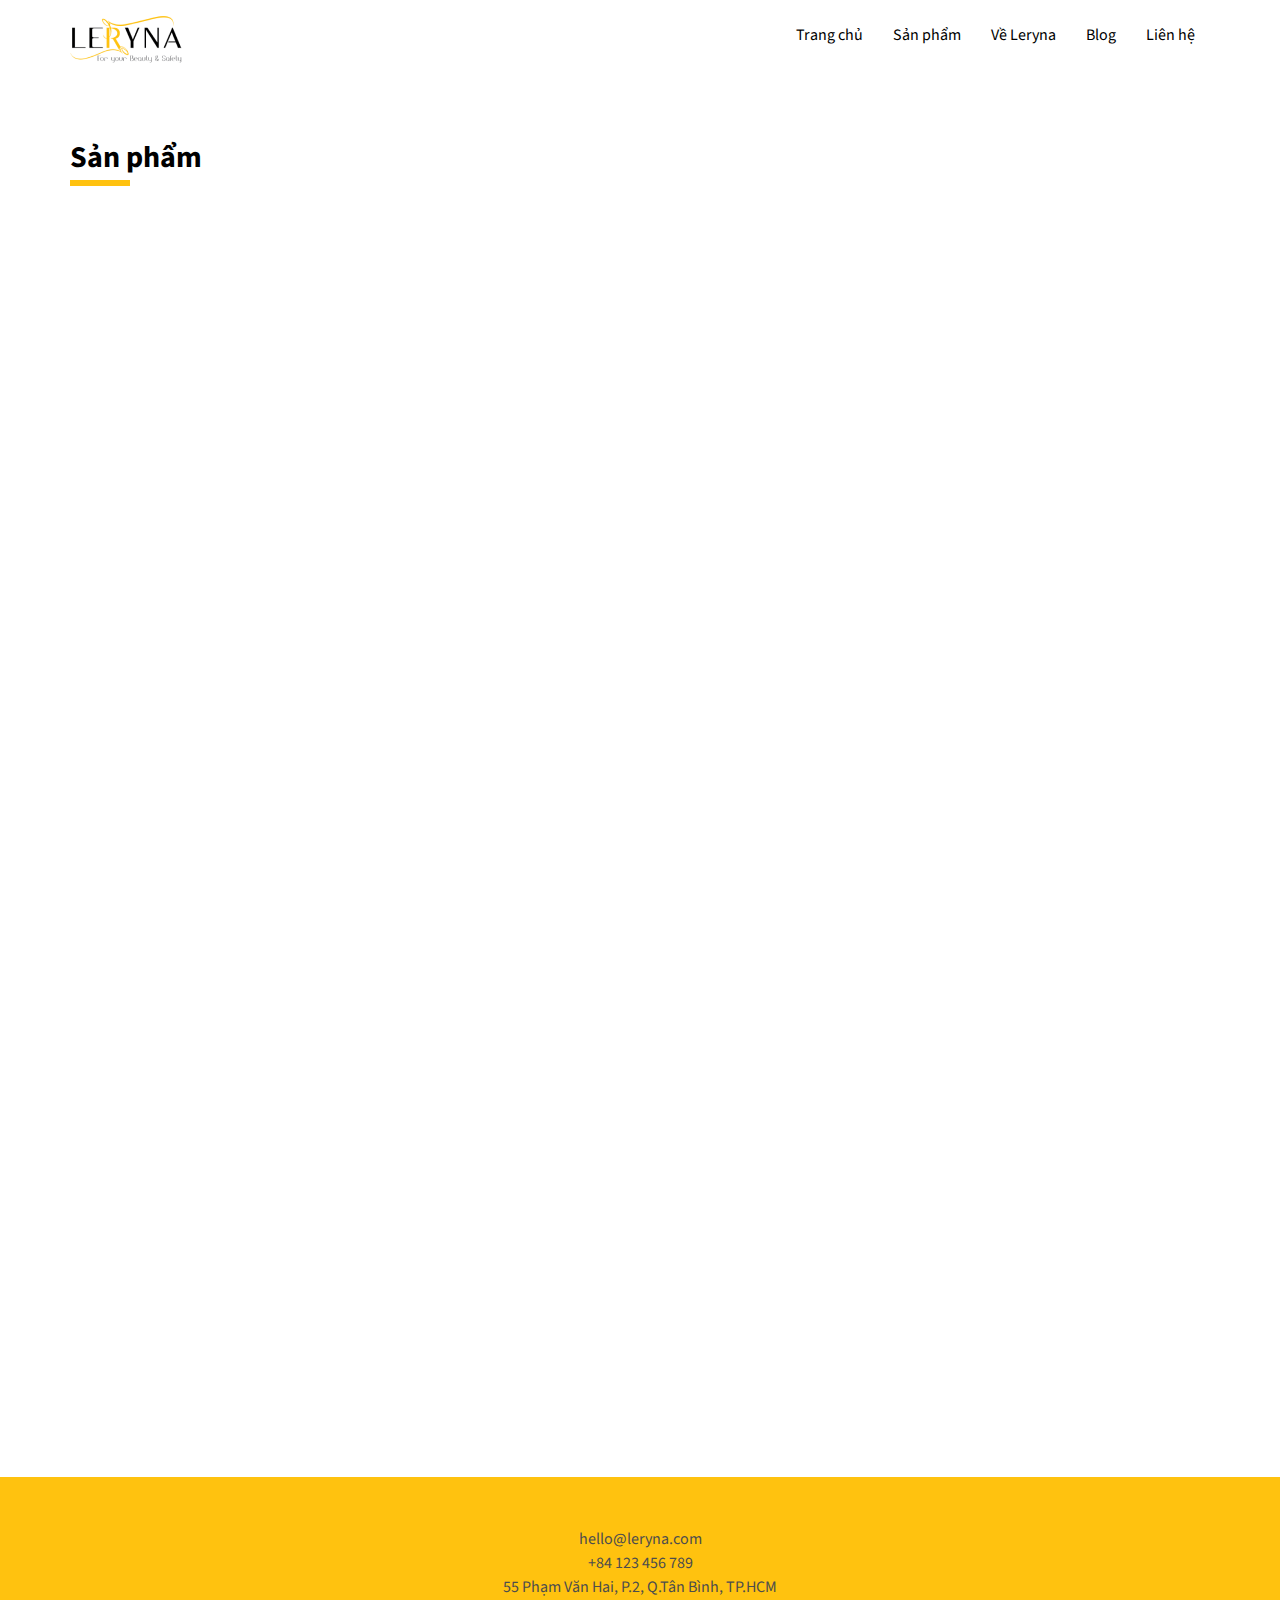
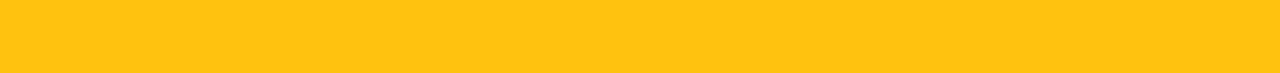
<file: product.html>
<!DOCTYPE html>
	<html class="no-js">
	<head>
	<meta charset="utf-8">
	<meta http-equiv="X-UA-Compatible" content="IE=edge">
	<title>Leryna</title>
	<meta name="viewport" content="width=device-width, initial-scale=1">
	<meta name="description" content="Free HTML5 Template by FREEHTML5.CO" />
	<meta name="keywords" content="free html5, free template, free bootstrap, html5, css3, mobile first, responsive" />
	<meta name="author" content="FREEHTML5.CO" />

  <!-- Facebook and Twitter integration -->
	<meta property="og:title" content=""/>
	<meta property="og:image" content=""/>
	<meta property="og:url" content=""/>
	<meta property="og:site_name" content=""/>
	<meta property="og:description" content=""/>
	<meta name="twitter:title" content="" />
	<meta name="twitter:image" content="" />
	<meta name="twitter:url" content="" />
	<meta name="twitter:card" content="" />

	<!-- Place favicon.ico and apple-touch-icon.png in the root directory -->
	<link rel="shortcut icon" href="favicon.ico">

	<link href='https://fonts.googleapis.com/css?family=Source+Sans+Pro:400,300,600,400italic,700' rel='stylesheet' type='text/css'>

	<!-- Animate.css -->
	<link rel="stylesheet" href="css/animate.css">
	<!-- Icomoon Icon Fonts-->
	<link rel="stylesheet" href="css/icomoon.css">
	<!-- Simple Line Icons -->
	<link rel="stylesheet" href="css/simple-line-icons.css">
	<!-- Owl Carousel -->
	<link rel="stylesheet" href="css/owl.carousel.min.css">
	<link rel="stylesheet" href="css/owl.theme.default.min.css">
	<!-- Bootstrap  -->
	<link rel="stylesheet" href="css/bootstrap.css">

	<link rel="stylesheet" href="css/style.css">
	<link rel="stylesheet" href="css/custom.css">
	<link rel="stylesheet" href="css/responsive.css">


	<script src="js/modernizr-2.6.2.min.js"></script>

	</head>
	<body>
		<header role="banner" id="fh5co-header">
				<div class="container">
				    <nav class="navbar navbar-default">
			        <div class="navbar-header">
						<a href="#" class="js-fh5co-nav-toggle fh5co-nav-toggle" data-toggle="collapse" data-target="#navbar" aria-expanded="false" aria-controls="navbar"><i></i></a>
			          	<a class="navbar-brand" href="index.html">
										<img src="images/public/logo.png"/>
									</a>
			        </div>
			        <div id="navbar" class="navbar-collapse collapse">
			          <ul class="nav navbar-nav navbar-right">
			            <li class="active"><a href="index.html"><span>Trang chủ</span></a></li>
			            <li><a href="product.html"><span>Sản phẩm</span></a></li>
			            <li><a href="about.html"><span>Về Leryna</span></a></li>
			            <li><a href="blog.html"><span>Blog</span></a></li>
			            <li><a href="contact.html"><span>Liên hệ</span></a></li>
			          </ul>
			        </div>
				    </nav>
			  </div>
		</header>

  <div class="product-page">
	   <div id="fh5co-about-us" data-section="about">
		<div class="container">
      <p class="header-section">Sản phẩm</p>
			<div class="row" id="about-us">
				<div class="product-section">
					<div class="col-md-4 product-wrap to-animate fadeInUp animated">
						<img src="images/public/products/product1.png"/>
						<div class="product-description">
							<span class="title">Dép giấy</span>
							<a class="btn-buy-now">Mua ngay</a>
						</div>
					</div>
					<div class="col-md-4 product-wrap to-animate fadeInUp animated">
						<img src="images/public/products/product1.png"/>
						<div class="product-description">
							<span class="title">Dép giấy</span>
							<a class="btn-buy-now">Mua ngay</a>
						</div>
					</div>
					<div class="col-md-4 product-wrap to-animate fadeInUp animated">
						<img src="images/public/products/product1.png"/>
						<div class="product-description">
							<span class="title">Dép giấy</span>
							<a class="btn-buy-now">Mua ngay</a>
						</div>
					</div>
					<div class="col-md-4 product-wrap to-animate fadeInUp animated">
						<img src="images/public/products/product1.png"/>
						<div class="product-description">
							<span class="title">Dép giấy</span>
							<a class="btn-buy-now">Mua ngay</a>
						</div>
					</div>
					<div class="col-md-4 product-wrap to-animate fadeInUp animated">
						<img src="images/public/products/product1.png"/>
						<div class="product-description">
							<span class="title">Dép giấy</span>
							<a class="btn-buy-now">Mua ngay</a>
						</div>
					</div>
					<div class="col-md-4 product-wrap to-animate fadeInUp animated">
						<img src="images/public/products/product1.png"/>
						<div class="product-description">
							<span class="title">Dép giấy</span>
							<a class="btn-buy-now">Mua ngay</a>
						</div>
					</div>
          <div class="col-md-4 product-wrap to-animate fadeInUp animated">
						<img src="images/public/products/product1.png"/>
						<div class="product-description">
							<span class="title">Dép giấy</span>
							<a class="btn-buy-now">Mua ngay</a>
						</div>
					</div>
          <div class="col-md-4 product-wrap to-animate fadeInUp animated">
						<img src="images/public/products/product1.png"/>
						<div class="product-description">
							<span class="title">Dép giấy</span>
							<a class="btn-buy-now">Mua ngay</a>
						</div>
					</div>
          <div class="col-md-4 product-wrap to-animate fadeInUp animated">
						<img src="images/public/products/product1.png"/>
						<div class="product-description">
							<span class="title">Dép giấy</span>
							<a class="btn-buy-now">Mua ngay</a>
						</div>
					</div>
				</div>
			</div>
		</div>
	</div>
  </div>
	<footer id="footer" role="contentinfo">
		<div class="container">
			<div class="row">
				<div class="col-md-12">
					<p class="text-center">hello@leryna.com<br />+84 123 456 789<br>55 Phạm Văn Hai, P.2, Q.Tân Bình, TP.HCM</p>
				</div>
			</div>
		</div>
	</footer>


	<!-- jQuery -->
	<script src="js/jquery.min.js"></script>
	<!-- jQuery Easing -->
	<script src="js/jquery.easing.1.3.js"></script>
	<!-- Bootstrap -->
	<script src="js/bootstrap.min.js"></script>
	<!-- Waypoints -->
	<script src="js/jquery.waypoints.min.js"></script>
	<!-- Owl Carousel -->
	<script src="js/owl.carousel.min.js"></script>

	<!-- Main JS (Do not remove) -->
	<script src="js/main.js"></script>

	</body>
</html>
</file>
<file: css/icomoon.css>
@font-face {
	font-family: 'icomoon';
	src:url('../fonts/icomoon/icomoon.eot?qtatmt');
	src:url('../fonts/icomoon/icomoon.eot?qtatmt#iefix') format('embedded-opentype'),
		url('../fonts/icomoon/icomoon.ttf?qtatmt') format('truetype'),
		url('../fonts/icomoon/icomoon.woff?qtatmt') format('woff'),
		url('../fonts/icomoon/icomoon.svg?qtatmt#icomoon') format('svg');
	font-weight: normal;
	font-style: normal;
}

[class^="icon-"], [class*=" icon-"] {
	font-family: 'icomoon';
	speak: none;
	font-style: normal;
	font-weight: normal;
	font-variant: normal;
	text-transform: none;
	line-height: 1;

	/* Better Font Rendering =========== */
	-webkit-font-smoothing: antialiased;
	-moz-osx-font-smoothing: grayscale;
}

.icon-glass:before {
	content: "\f000";
}
.icon-music:before {
	content: "\f001";
}
.icon-search2:before {
	content: "\f002";
}
.icon-envelope-o:before {
	content: "\f003";
}
.icon-heart:before {
	content: "\f004";
}
.icon-star:before {
	content: "\f005";
}
.icon-star-o:before {
	content: "\f006";
}
.icon-user:before {
	content: "\f007";
}
.icon-film:before {
	content: "\f008";
}
.icon-th-large:before {
	content: "\f009";
}
.icon-th:before {
	content: "\f00a";
}
.icon-th-list:before {
	content: "\f00b";
}
.icon-check:before {
	content: "\f00c";
}
.icon-close:before {
	content: "\f00d";
}
.icon-remove:before {
	content: "\f00d";
}
.icon-times:before {
	content: "\f00d";
}
.icon-search-plus:before {
	content: "\f00e";
}
.icon-search-minus:before {
	content: "\f010";
}
.icon-power-off:before {
	content: "\f011";
}
.icon-signal:before {
	content: "\f012";
}
.icon-cog:before {
	content: "\f013";
}
.icon-gear:before {
	content: "\f013";
}
.icon-trash-o:before {
	content: "\f014";
}
.icon-home:before {
	content: "\f015";
}
.icon-file-o:before {
	content: "\f016";
}
.icon-clock-o:before {
	content: "\f017";
}
.icon-road:before {
	content: "\f018";
}
.icon-download:before {
	content: "\f019";
}
.icon-arrow-circle-o-down:before {
	content: "\f01a";
}
.icon-arrow-circle-o-up:before {
	content: "\f01b";
}
.icon-inbox:before {
	content: "\f01c";
}
.icon-play-circle-o:before {
	content: "\f01d";
}
.icon-repeat2:before {
	content: "\f01e";
}
.icon-rotate-right:before {
	content: "\f01e";
}
.icon-refresh:before {
	content: "\f021";
}
.icon-list-alt:before {
	content: "\f022";
}
.icon-lock:before {
	content: "\f023";
}
.icon-flag:before {
	content: "\f024";
}
.icon-headphones:before {
	content: "\f025";
}
.icon-volume-off:before {
	content: "\f026";
}
.icon-volume-down:before {
	content: "\f027";
}
.icon-volume-up:before {
	content: "\f028";
}
.icon-qrcode:before {
	content: "\f029";
}
.icon-barcode:before {
	content: "\f02a";
}
.icon-tag:before {
	content: "\f02b";
}
.icon-tags:before {
	content: "\f02c";
}
.icon-book:before {
	content: "\f02d";
}
.icon-bookmark:before {
	content: "\f02e";
}
.icon-print:before {
	content: "\f02f";
}
.icon-camera:before {
	content: "\f030";
}
.icon-font:before {
	content: "\f031";
}
.icon-bold:before {
	content: "\f032";
}
.icon-italic:before {
	content: "\f033";
}
.icon-text-height:before {
	content: "\f034";
}
.icon-text-width:before {
	content: "\f035";
}
.icon-align-left:before {
	content: "\f036";
}
.icon-align-center2:before {
	content: "\f037";
}
.icon-align-right:before {
	content: "\f038";
}
.icon-align-justify2:before {
	content: "\f039";
}
.icon-list:before {
	content: "\f03a";
}
.icon-dedent:before {
	content: "\f03b";
}
.icon-outdent:before {
	content: "\f03b";
}
.icon-indent:before {
	content: "\f03c";
}
.icon-video-camera:before {
	content: "\f03d";
}
.icon-image:before {
	content: "\f03e";
}
.icon-photo:before {
	content: "\f03e";
}
.icon-picture-o:before {
	content: "\f03e";
}
.icon-pencil:before {
	content: "\f040";
}
.icon-map-marker:before {
	content: "\f041";
}
.icon-adjust:before {
	content: "\f042";
}
.icon-tint:before {
	content: "\f043";
}
.icon-edit:before {
	content: "\f044";
}
.icon-pencil-square-o:before {
	content: "\f044";
}
.icon-share-square-o:before {
	content: "\f045";
}
.icon-check-square-o:before {
	content: "\f046";
}
.icon-arrows:before {
	content: "\f047";
}
.icon-step-backward:before {
	content: "\f048";
}
.icon-fast-backward:before {
	content: "\f049";
}
.icon-backward:before {
	content: "\f04a";
}
.icon-play2:before {
	content: "\f04b";
}
.icon-pause2:before {
	content: "\f04c";
}
.icon-stop2:before {
	content: "\f04d";
}
.icon-forward:before {
	content: "\f04e";
}
.icon-fast-forward2:before {
	content: "\f050";
}
.icon-step-forward:before {
	content: "\f051";
}
.icon-eject:before {
	content: "\f052";
}
.icon-chevron-left:before {
	content: "\f053";
}
.icon-chevron-right:before {
	content: "\f054";
}
.icon-plus-circle:before {
	content: "\f055";
}
.icon-minus-circle:before {
	content: "\f056";
}
.icon-times-circle:before {
	content: "\f057";
}
.icon-check-circle:before {
	content: "\f058";
}
.icon-question-circle:before {
	content: "\f059";
}
.icon-info-circle:before {
	content: "\f05a";
}
.icon-crosshairs:before {
	content: "\f05b";
}
.icon-times-circle-o:before {
	content: "\f05c";
}
.icon-check-circle-o:before {
	content: "\f05d";
}
.icon-ban2:before {
	content: "\f05e";
}
.icon-arrow-left:before {
	content: "\f060";
}
.icon-arrow-right:before {
	content: "\f061";
}
.icon-arrow-up:before {
	content: "\f062";
}
.icon-arrow-down:before {
	content: "\f063";
}
.icon-mail-forward:before {
	content: "\f064";
}
.icon-share:before {
	content: "\f064";
}
.icon-expand2:before {
	content: "\f065";
}
.icon-compress:before {
	content: "\f066";
}
.icon-plus:before {
	content: "\f067";
}
.icon-minus:before {
	content: "\f068";
}
.icon-asterisk:before {
	content: "\f069";
}
.icon-exclamation-circle:before {
	content: "\f06a";
}
.icon-gift:before {
	content: "\f06b";
}
.icon-leaf:before {
	content: "\f06c";
}
.icon-fire:before {
	content: "\f06d";
}
.icon-eye:before {
	content: "\f06e";
}
.icon-eye-slash:before {
	content: "\f070";
}
.icon-exclamation-triangle:before {
	content: "\f071";
}
.icon-warning:before {
	content: "\f071";
}
.icon-plane:before {
	content: "\f072";
}
.icon-calendar:before {
	content: "\f073";
}
.icon-random:before {
	content: "\f074";
}
.icon-comment:before {
	content: "\f075";
}
.icon-magnet:before {
	content: "\f076";
}
.icon-chevron-up:before {
	content: "\f077";
}
.icon-chevron-down:before {
	content: "\f078";
}
.icon-retweet:before {
	content: "\f079";
}
.icon-shopping-cart:before {
	content: "\f07a";
}
.icon-folder:before {
	content: "\f07b";
}
.icon-folder-open:before {
	content: "\f07c";
}
.icon-arrows-v:before {
	content: "\f07d";
}
.icon-arrows-h:before {
	content: "\f07e";
}
.icon-bar-chart:before {
	content: "\f080";
}
.icon-bar-chart-o:before {
	content: "\f080";
}
.icon-twitter-square:before {
	content: "\f081";
}
.icon-facebook-square:before {
	content: "\f082";
}
.icon-camera-retro:before {
	content: "\f083";
}
.icon-key:before {
	content: "\f084";
}
.icon-cogs:before {
	content: "\f085";
}
.icon-gears:before {
	content: "\f085";
}
.icon-comments:before {
	content: "\f086";
}
.icon-thumbs-o-up:before {
	content: "\f087";
}
.icon-thumbs-o-down:before {
	content: "\f088";
}
.icon-star-half:before {
	content: "\f089";
}
.icon-heart-o:before {
	content: "\f08a";
}
.icon-sign-out:before {
	content: "\f08b";
}
.icon-linkedin-square:before {
	content: "\f08c";
}
.icon-thumb-tack:before {
	content: "\f08d";
}
.icon-external-link:before {
	content: "\f08e";
}
.icon-sign-in:before {
	content: "\f090";
}
.icon-trophy:before {
	content: "\f091";
}
.icon-github-square:before {
	content: "\f092";
}
.icon-upload:before {
	content: "\f093";
}
.icon-lemon-o:before {
	content: "\f094";
}
.icon-phone:before {
	content: "\f095";
}
.icon-square-o:before {
	content: "\f096";
}
.icon-bookmark-o:before {
	content: "\f097";
}
.icon-phone-square:before {
	content: "\f098";
}
.icon-twitter:before {
	content: "\f099";
}
.icon-facebook:before {
	content: "\f09a";
}
.icon-facebook-f:before {
	content: "\f09a";
}
.icon-github:before {
	content: "\f09b";
}
.icon-unlock2:before {
	content: "\f09c";
}
.icon-credit-card:before {
	content: "\f09d";
}
.icon-feed:before {
	content: "\f09e";
}
.icon-rss:before {
	content: "\f09e";
}
.icon-hdd-o:before {
	content: "\f0a0";
}
.icon-bullhorn:before {
	content: "\f0a1";
}
.icon-bell-o:before {
	content: "\f0a2";
}
.icon-certificate:before {
	content: "\f0a3";
}
.icon-hand-o-right:before {
	content: "\f0a4";
}
.icon-hand-o-left:before {
	content: "\f0a5";
}
.icon-hand-o-up:before {
	content: "\f0a6";
}
.icon-hand-o-down:before {
	content: "\f0a7";
}
.icon-arrow-circle-left:before {
	content: "\f0a8";
}
.icon-arrow-circle-right:before {
	content: "\f0a9";
}
.icon-arrow-circle-up:before {
	content: "\f0aa";
}
.icon-arrow-circle-down:before {
	content: "\f0ab";
}
.icon-globe:before {
	content: "\f0ac";
}
.icon-wrench:before {
	content: "\f0ad";
}
.icon-tasks:before {
	content: "\f0ae";
}
.icon-filter:before {
	content: "\f0b0";
}
.icon-briefcase:before {
	content: "\f0b1";
}
.icon-arrows-alt:before {
	content: "\f0b2";
}
.icon-group:before {
	content: "\f0c0";
}
.icon-users:before {
	content: "\f0c0";
}
.icon-chain:before {
	content: "\f0c1";
}
.icon-link:before {
	content: "\f0c1";
}
.icon-cloud:before {
	content: "\f0c2";
}
.icon-flask:before {
	content: "\f0c3";
}
.icon-cut:before {
	content: "\f0c4";
}
.icon-scissors:before {
	content: "\f0c4";
}
.icon-copy:before {
	content: "\f0c5";
}
.icon-files-o:before {
	content: "\f0c5";
}
.icon-paperclip:before {
	content: "\f0c6";
}
.icon-floppy-o:before {
	content: "\f0c7";
}
.icon-save:before {
	content: "\f0c7";
}
.icon-square:before {
	content: "\f0c8";
}
.icon-bars:before {
	content: "\f0c9";
}
.icon-navicon:before {
	content: "\f0c9";
}
.icon-reorder:before {
	content: "\f0c9";
}
.icon-list-ul:before {
	content: "\f0ca";
}
.icon-list-ol:before {
	content: "\f0cb";
}
.icon-strikethrough:before {
	content: "\f0cc";
}
.icon-underline:before {
	content: "\f0cd";
}
.icon-table:before {
	content: "\f0ce";
}
.icon-magic:before {
	content: "\f0d0";
}
.icon-truck:before {
	content: "\f0d1";
}
.icon-pinterest:before {
	content: "\f0d2";
}
.icon-pinterest-square:before {
	content: "\f0d3";
}
.icon-google-plus-square:before {
	content: "\f0d4";
}
.icon-google-plus:before {
	content: "\f0d5";
}
.icon-money:before {
	content: "\f0d6";
}
.icon-caret-down:before {
	content: "\f0d7";
}
.icon-caret-up:before {
	content: "\f0d8";
}
.icon-caret-left:before {
	content: "\f0d9";
}
.icon-caret-right:before {
	content: "\f0da";
}
.icon-columns2:before {
	content: "\f0db";
}
.icon-sort:before {
	content: "\f0dc";
}
.icon-unsorted:before {
	content: "\f0dc";
}
.icon-sort-desc:before {
	content: "\f0dd";
}
.icon-sort-down:before {
	content: "\f0dd";
}
.icon-sort-asc:before {
	content: "\f0de";
}
.icon-sort-up:before {
	content: "\f0de";
}
.icon-envelope:before {
	content: "\f0e0";
}
.icon-linkedin:before {
	content: "\f0e1";
}
.icon-rotate-left:before {
	content: "\f0e2";
}
.icon-undo:before {
	content: "\f0e2";
}
.icon-gavel:before {
	content: "\f0e3";
}
.icon-legal:before {
	content: "\f0e3";
}
.icon-dashboard:before {
	content: "\f0e4";
}
.icon-tachometer:before {
	content: "\f0e4";
}
.icon-comment-o:before {
	content: "\f0e5";
}
.icon-comments-o:before {
	content: "\f0e6";
}
.icon-bolt:before {
	content: "\f0e7";
}
.icon-flash:before {
	content: "\f0e7";
}
.icon-sitemap:before {
	content: "\f0e8";
}
.icon-umbrella2:before {
	content: "\f0e9";
}
.icon-clipboard:before {
	content: "\f0ea";
}
.icon-paste:before {
	content: "\f0ea";
}
.icon-lightbulb-o:before {
	content: "\f0eb";
}
.icon-exchange:before {
	content: "\f0ec";
}
.icon-cloud-download2:before {
	content: "\f0ed";
}
.icon-cloud-upload2:before {
	content: "\f0ee";
}
.icon-user-md:before {
	content: "\f0f0";
}
.icon-stethoscope:before {
	content: "\f0f1";
}
.icon-suitcase:before {
	content: "\f0f2";
}
.icon-bell:before {
	content: "\f0f3";
}
.icon-coffee:before {
	content: "\f0f4";
}
.icon-cutlery:before {
	content: "\f0f5";
}
.icon-file-text-o:before {
	content: "\f0f6";
}
.icon-building-o:before {
	content: "\f0f7";
}
.icon-hospital-o:before {
	content: "\f0f8";
}
.icon-ambulance:before {
	content: "\f0f9";
}
.icon-medkit:before {
	content: "\f0fa";
}
.icon-fighter-jet:before {
	content: "\f0fb";
}
.icon-beer:before {
	content: "\f0fc";
}
.icon-h-square:before {
	content: "\f0fd";
}
.icon-plus-square:before {
	content: "\f0fe";
}
.icon-angle-double-left:before {
	content: "\f100";
}
.icon-angle-double-right:before {
	content: "\f101";
}
.icon-angle-double-up:before {
	content: "\f102";
}
.icon-angle-double-down:before {
	content: "\f103";
}
.icon-angle-left:before {
	content: "\f104";
}
.icon-angle-right:before {
	content: "\f105";
}
.icon-angle-up:before {
	content: "\f106";
}
.icon-angle-down:before {
	content: "\f107";
}
.icon-desktop:before {
	content: "\f108";
}
.icon-laptop:before {
	content: "\f109";
}
.icon-tablet:before {
	content: "\f10a";
}
.icon-mobile:before {
	content: "\f10b";
}
.icon-mobile-phone:before {
	content: "\f10b";
}
.icon-circle-o:before {
	content: "\f10c";
}
.icon-quote-left:before {
	content: "\f10d";
}
.icon-quote-right:before {
	content: "\f10e";
}
.icon-spinner:before {
	content: "\f110";
}
.icon-circle:before {
	content: "\f111";
}
.icon-mail-reply:before {
	content: "\f112";
}
.icon-reply:before {
	content: "\f112";
}
.icon-github-alt:before {
	content: "\f113";
}
.icon-folder-o:before {
	content: "\f114";
}
.icon-folder-open-o:before {
	content: "\f115";
}
.icon-smile-o:before {
	content: "\f118";
}
.icon-frown-o:before {
	content: "\f119";
}
.icon-meh-o:before {
	content: "\f11a";
}
.icon-gamepad:before {
	content: "\f11b";
}
.icon-keyboard-o:before {
	content: "\f11c";
}
.icon-flag-o:before {
	content: "\f11d";
}
.icon-flag-checkered:before {
	content: "\f11e";
}
.icon-terminal:before {
	content: "\f120";
}
.icon-code:before {
	content: "\f121";
}
.icon-mail-reply-all:before {
	content: "\f122";
}
.icon-reply-all:before {
	content: "\f122";
}
.icon-star-half-empty:before {
	content: "\f123";
}
.icon-star-half-full:before {
	content: "\f123";
}
.icon-star-half-o:before {
	content: "\f123";
}
.icon-location-arrow:before {
	content: "\f124";
}
.icon-crop:before {
	content: "\f125";
}
.icon-code-fork:before {
	content: "\f126";
}
.icon-chain-broken:before {
	content: "\f127";
}
.icon-unlink:before {
	content: "\f127";
}
.icon-question:before {
	content: "\f128";
}
.icon-info:before {
	content: "\f129";
}
.icon-exclamation:before {
	content: "\f12a";
}
.icon-superscript:before {
	content: "\f12b";
}
.icon-subscript:before {
	content: "\f12c";
}
.icon-eraser:before {
	content: "\f12d";
}
.icon-puzzle-piece:before {
	content: "\f12e";
}
.icon-microphone2:before {
	content: "\f130";
}
.icon-microphone-slash:before {
	content: "\f131";
}
.icon-shield:before {
	content: "\f132";
}
.icon-calendar-o:before {
	content: "\f133";
}
.icon-fire-extinguisher:before {
	content: "\f134";
}
.icon-rocket:before {
	content: "\f135";
}
.icon-maxcdn:before {
	content: "\f136";
}
.icon-chevron-circle-left:before {
	content: "\f137";
}
.icon-chevron-circle-right:before {
	content: "\f138";
}
.icon-chevron-circle-up:before {
	content: "\f139";
}
.icon-chevron-circle-down:before {
	content: "\f13a";
}
.icon-html5:before {
	content: "\f13b";
}
.icon-css3:before {
	content: "\f13c";
}
.icon-anchor2:before {
	content: "\f13d";
}
.icon-unlock-alt:before {
	content: "\f13e";
}
.icon-bullseye:before {
	content: "\f140";
}
.icon-ellipsis-h:before {
	content: "\f141";
}
.icon-ellipsis-v:before {
	content: "\f142";
}
.icon-rss-square:before {
	content: "\f143";
}
.icon-play-circle:before {
	content: "\f144";
}
.icon-ticket:before {
	content: "\f145";
}
.icon-minus-square:before {
	content: "\f146";
}
.icon-minus-square-o:before {
	content: "\f147";
}
.icon-level-up:before {
	content: "\f148";
}
.icon-level-down:before {
	content: "\f149";
}
.icon-check-square:before {
	content: "\f14a";
}
.icon-pencil-square:before {
	content: "\f14b";
}
.icon-external-link-square:before {
	content: "\f14c";
}
.icon-share-square:before {
	content: "\f14d";
}
.icon-compass:before {
	content: "\f14e";
}
.icon-caret-square-o-down:before {
	content: "\f150";
}
.icon-toggle-down:before {
	content: "\f150";
}
.icon-caret-square-o-up:before {
	content: "\f151";
}
.icon-toggle-up:before {
	content: "\f151";
}
.icon-caret-square-o-right:before {
	content: "\f152";
}
.icon-toggle-right:before {
	content: "\f152";
}
.icon-eur:before {
	content: "\f153";
}
.icon-euro:before {
	content: "\f153";
}
.icon-gbp:before {
	content: "\f154";
}
.icon-dollar:before {
	content: "\f155";
}
.icon-usd:before {
	content: "\f155";
}
.icon-inr:before {
	content: "\f156";
}
.icon-rupee:before {
	content: "\f156";
}
.icon-cny:before {
	content: "\f157";
}
.icon-jpy:before {
	content: "\f157";
}
.icon-rmb:before {
	content: "\f157";
}
.icon-yen:before {
	content: "\f157";
}
.icon-rouble:before {
	content: "\f158";
}
.icon-rub:before {
	content: "\f158";
}
.icon-ruble:before {
	content: "\f158";
}
.icon-krw:before {
	content: "\f159";
}
.icon-won:before {
	content: "\f159";
}
.icon-bitcoin:before {
	content: "\f15a";
}
.icon-btc:before {
	content: "\f15a";
}
.icon-file2:before {
	content: "\f15b";
}
.icon-file-text:before {
	content: "\f15c";
}
.icon-sort-alpha-asc:before {
	content: "\f15d";
}
.icon-sort-alpha-desc:before {
	content: "\f15e";
}
.icon-sort-amount-asc:before {
	content: "\f160";
}
.icon-sort-amount-desc:before {
	content: "\f161";
}
.icon-sort-numeric-asc:before {
	content: "\f162";
}
.icon-sort-numeric-desc:before {
	content: "\f163";
}
.icon-thumbs-up:before {
	content: "\f164";
}
.icon-thumbs-down:before {
	content: "\f165";
}
.icon-youtube-square:before {
	content: "\f166";
}
.icon-youtube:before {
	content: "\f167";
}
.icon-xing:before {
	content: "\f168";
}
.icon-xing-square:before {
	content: "\f169";
}
.icon-youtube-play:before {
	content: "\f16a";
}
.icon-dropbox:before {
	content: "\f16b";
}
.icon-stack-overflow:before {
	content: "\f16c";
}
.icon-instagram:before {
	content: "\f16d";
}
.icon-flickr:before {
	content: "\f16e";
}
.icon-adn:before {
	content: "\f170";
}
.icon-bitbucket:before {
	content: "\f171";
}
.icon-bitbucket-square:before {
	content: "\f172";
}
.icon-tumblr:before {
	content: "\f173";
}
.icon-tumblr-square:before {
	content: "\f174";
}
.icon-long-arrow-down:before {
	content: "\f175";
}
.icon-long-arrow-up:before {
	content: "\f176";
}
.icon-long-arrow-left:before {
	content: "\f177";
}
.icon-long-arrow-right:before {
	content: "\f178";
}
.icon-apple:before {
	content: "\f179";
}
.icon-windows:before {
	content: "\f17a";
}
.icon-android:before {
	content: "\f17b";
}
.icon-linux:before {
	content: "\f17c";
}
.icon-dribbble:before {
	content: "\f17d";
}
.icon-skype:before {
	content: "\f17e";
}
.icon-foursquare:before {
	content: "\f180";
}
.icon-trello:before {
	content: "\f181";
}
.icon-female:before {
	content: "\f182";
}
.icon-male:before {
	content: "\f183";
}
.icon-gittip:before {
	content: "\f184";
}
.icon-gratipay:before {
	content: "\f184";
}
.icon-sun-o:before {
	content: "\f185";
}
.icon-moon-o:before {
	content: "\f186";
}
.icon-archive:before {
	content: "\f187";
}
.icon-bug:before {
	content: "\f188";
}
.icon-vk:before {
	content: "\f189";
}
.icon-weibo:before {
	content: "\f18a";
}
.icon-renren:before {
	content: "\f18b";
}
.icon-pagelines:before {
	content: "\f18c";
}
.icon-stack-exchange:before {
	content: "\f18d";
}
.icon-arrow-circle-o-right:before {
	content: "\f18e";
}
.icon-arrow-circle-o-left:before {
	content: "\f190";
}
.icon-caret-square-o-left:before {
	content: "\f191";
}
.icon-toggle-left:before {
	content: "\f191";
}
.icon-dot-circle-o:before {
	content: "\f192";
}
.icon-wheelchair:before {
	content: "\f193";
}
.icon-vimeo-square:before {
	content: "\f194";
}
.icon-try:before {
	content: "\f195";
}
.icon-turkish-lira:before {
	content: "\f195";
}
.icon-plus-square-o:before {
	content: "\f196";
}
.icon-space-shuttle:before {
	content: "\f197";
}
.icon-slack:before {
	content: "\f198";
}
.icon-envelope-square:before {
	content: "\f199";
}
.icon-wordpress:before {
	content: "\f19a";
}
.icon-openid:before {
	content: "\f19b";
}
.icon-bank:before {
	content: "\f19c";
}
.icon-institution:before {
	content: "\f19c";
}
.icon-university:before {
	content: "\f19c";
}
.icon-graduation-cap:before {
	content: "\f19d";
}
.icon-mortar-board:before {
	content: "\f19d";
}
.icon-yahoo:before {
	content: "\f19e";
}
.icon-google:before {
	content: "\f1a0";
}
.icon-reddit:before {
	content: "\f1a1";
}
.icon-reddit-square:before {
	content: "\f1a2";
}
.icon-stumbleupon-circle:before {
	content: "\f1a3";
}
.icon-stumbleupon:before {
	content: "\f1a4";
}
.icon-delicious:before {
	content: "\f1a5";
}
.icon-digg:before {
	content: "\f1a6";
}
.icon-pied-piper:before {
	content: "\f1a7";
}
.icon-pied-piper-alt:before {
	content: "\f1a8";
}
.icon-drupal:before {
	content: "\f1a9";
}
.icon-joomla:before {
	content: "\f1aa";
}
.icon-language:before {
	content: "\f1ab";
}
.icon-fax:before {
	content: "\f1ac";
}
.icon-building:before {
	content: "\f1ad";
}
.icon-child:before {
	content: "\f1ae";
}
.icon-paw:before {
	content: "\f1b0";
}
.icon-spoon:before {
	content: "\f1b1";
}
.icon-cube:before {
	content: "\f1b2";
}
.icon-cubes:before {
	content: "\f1b3";
}
.icon-behance:before {
	content: "\f1b4";
}
.icon-behance-square:before {
	content: "\f1b5";
}
.icon-steam:before {
	content: "\f1b6";
}
.icon-steam-square:before {
	content: "\f1b7";
}
.icon-recycle:before {
	content: "\f1b8";
}
.icon-automobile:before {
	content: "\f1b9";
}
.icon-car:before {
	content: "\f1b9";
}
.icon-cab:before {
	content: "\f1ba";
}
.icon-taxi:before {
	content: "\f1ba";
}
.icon-tree:before {
	content: "\f1bb";
}
.icon-spotify:before {
	content: "\f1bc";
}
.icon-deviantart:before {
	content: "\f1bd";
}
.icon-soundcloud:before {
	content: "\f1be";
}
.icon-database:before {
	content: "\f1c0";
}
.icon-file-pdf-o:before {
	content: "\f1c1";
}
.icon-file-word-o:before {
	content: "\f1c2";
}
.icon-file-excel-o:before {
	content: "\f1c3";
}
.icon-file-powerpoint-o:before {
	content: "\f1c4";
}
.icon-file-image-o:before {
	content: "\f1c5";
}
.icon-file-photo-o:before {
	content: "\f1c5";
}
.icon-file-picture-o:before {
	content: "\f1c5";
}
.icon-file-archive-o:before {
	content: "\f1c6";
}
.icon-file-zip-o:before {
	content: "\f1c6";
}
.icon-file-audio-o:before {
	content: "\f1c7";
}
.icon-file-sound-o:before {
	content: "\f1c7";
}
.icon-file-movie-o:before {
	content: "\f1c8";
}
.icon-file-video-o:before {
	content: "\f1c8";
}
.icon-file-code-o:before {
	content: "\f1c9";
}
.icon-vine:before {
	content: "\f1ca";
}
.icon-codepen:before {
	content: "\f1cb";
}
.icon-jsfiddle:before {
	content: "\f1cc";
}
.icon-life-bouy:before {
	content: "\f1cd";
}
.icon-life-buoy:before {
	content: "\f1cd";
}
.icon-life-ring:before {
	content: "\f1cd";
}
.icon-life-saver:before {
	content: "\f1cd";
}
.icon-support:before {
	content: "\f1cd";
}
.icon-circle-o-notch:before {
	content: "\f1ce";
}
.icon-ra:before {
	content: "\f1d0";
}
.icon-rebel:before {
	content: "\f1d0";
}
.icon-empire:before {
	content: "\f1d1";
}
.icon-ge:before {
	content: "\f1d1";
}
.icon-git-square:before {
	content: "\f1d2";
}
.icon-git:before {
	content: "\f1d3";
}
.icon-hacker-news:before {
	content: "\f1d4";
}
.icon-y-combinator-square:before {
	content: "\f1d4";
}
.icon-yc-square:before {
	content: "\f1d4";
}
.icon-tencent-weibo:before {
	content: "\f1d5";
}
.icon-qq:before {
	content: "\f1d6";
}
.icon-wechat:before {
	content: "\f1d7";
}
.icon-weixin:before {
	content: "\f1d7";
}
.icon-paper-plane:before {
	content: "\f1d8";
}
.icon-send:before {
	content: "\f1d8";
}
.icon-paper-plane-o:before {
	content: "\f1d9";
}
.icon-send-o:before {
	content: "\f1d9";
}
.icon-history:before {
	content: "\f1da";
}
.icon-circle-thin:before {
	content: "\f1db";
}
.icon-header:before {
	content: "\f1dc";
}
.icon-paragraph2:before {
	content: "\f1dd";
}
.icon-sliders:before {
	content: "\f1de";
}
.icon-share-alt:before {
	content: "\f1e0";
}
.icon-share-alt-square:before {
	content: "\f1e1";
}
.icon-bomb:before {
	content: "\f1e2";
}
.icon-futbol-o:before {
	content: "\f1e3";
}
.icon-soccer-ball-o:before {
	content: "\f1e3";
}
.icon-tty:before {
	content: "\f1e4";
}
.icon-binoculars:before {
	content: "\f1e5";
}
.icon-plug:before {
	content: "\f1e6";
}
.icon-slideshare:before {
	content: "\f1e7";
}
.icon-twitch:before {
	content: "\f1e8";
}
.icon-yelp:before {
	content: "\f1e9";
}
.icon-newspaper-o:before {
	content: "\f1ea";
}
.icon-wifi:before {
	content: "\f1eb";
}
.icon-calculator:before {
	content: "\f1ec";
}
.icon-paypal:before {
	content: "\f1ed";
}
.icon-google-wallet:before {
	content: "\f1ee";
}
.icon-cc-visa:before {
	content: "\f1f0";
}
.icon-cc-mastercard:before {
	content: "\f1f1";
}
.icon-cc-discover:before {
	content: "\f1f2";
}
.icon-cc-amex:before {
	content: "\f1f3";
}
.icon-cc-paypal:before {
	content: "\f1f4";
}
.icon-cc-stripe:before {
	content: "\f1f5";
}
.icon-bell-slash:before {
	content: "\f1f6";
}
.icon-bell-slash-o:before {
	content: "\f1f7";
}
.icon-trash:before {
	content: "\f1f8";
}
.icon-copyright:before {
	content: "\f1f9";
}
.icon-at:before {
	content: "\f1fa";
}
.icon-eyedropper:before {
	content: "\f1fb";
}
.icon-paint-brush:before {
	content: "\f1fc";
}
.icon-birthday-cake:before {
	content: "\f1fd";
}
.icon-area-chart:before {
	content: "\f1fe";
}
.icon-pie-chart:before {
	content: "\f200";
}
.icon-line-chart:before {
	content: "\f201";
}
.icon-lastfm:before {
	content: "\f202";
}
.icon-lastfm-square:before {
	content: "\f203";
}
.icon-toggle-off:before {
	content: "\f204";
}
.icon-toggle-on:before {
	content: "\f205";
}
.icon-bicycle:before {
	content: "\f206";
}
.icon-bus:before {
	content: "\f207";
}
.icon-ioxhost:before {
	content: "\f208";
}
.icon-angellist:before {
	content: "\f209";
}
.icon-cc:before {
	content: "\f20a";
}
.icon-ils:before {
	content: "\f20b";
}
.icon-shekel:before {
	content: "\f20b";
}
.icon-sheqel:before {
	content: "\f20b";
}
.icon-meanpath:before {
	content: "\f20c";
}
.icon-buysellads:before {
	content: "\f20d";
}
.icon-connectdevelop:before {
	content: "\f20e";
}
.icon-dashcube:before {
	content: "\f210";
}
.icon-forumbee:before {
	content: "\f211";
}
.icon-leanpub:before {
	content: "\f212";
}
.icon-sellsy:before {
	content: "\f213";
}
.icon-shirtsinbulk:before {
	content: "\f214";
}
.icon-simplybuilt:before {
	content: "\f215";
}
.icon-skyatlas:before {
	content: "\f216";
}
.icon-cart-plus:before {
	content: "\f217";
}
.icon-cart-arrow-down:before {
	content: "\f218";
}
.icon-diamond:before {
	content: "\f219";
}
.icon-ship:before {
	content: "\f21a";
}
.icon-user-secret:before {
	content: "\f21b";
}
.icon-motorcycle:before {
	content: "\f21c";
}
.icon-street-view:before {
	content: "\f21d";
}
.icon-heartbeat:before {
	content: "\f21e";
}
.icon-venus:before {
	content: "\f221";
}
.icon-mars:before {
	content: "\f222";
}
.icon-mercury:before {
	content: "\f223";
}
.icon-intersex:before {
	content: "\f224";
}
.icon-transgender:before {
	content: "\f224";
}
.icon-transgender-alt:before {
	content: "\f225";
}
.icon-venus-double:before {
	content: "\f226";
}
.icon-mars-double:before {
	content: "\f227";
}
.icon-venus-mars:before {
	content: "\f228";
}
.icon-mars-stroke:before {
	content: "\f229";
}
.icon-mars-stroke-v:before {
	content: "\f22a";
}
.icon-mars-stroke-h:before {
	content: "\f22b";
}
.icon-neuter:before {
	content: "\f22c";
}
.icon-genderless:before {
	content: "\f22d";
}
.icon-facebook-official:before {
	content: "\f230";
}
.icon-pinterest-p:before {
	content: "\f231";
}
.icon-whatsapp:before {
	content: "\f232";
}
.icon-server2:before {
	content: "\f233";
}
.icon-user-plus:before {
	content: "\f234";
}
.icon-user-times:before {
	content: "\f235";
}
.icon-bed:before {
	content: "\f236";
}
.icon-hotel:before {
	content: "\f236";
}
.icon-viacoin:before {
	content: "\f237";
}
.icon-train:before {
	content: "\f238";
}
.icon-subway:before {
	content: "\f239";
}
.icon-medium:before {
	content: "\f23a";
}
.icon-y-combinator:before {
	content: "\f23b";
}
.icon-yc:before {
	content: "\f23b";
}
.icon-optin-monster:before {
	content: "\f23c";
}
.icon-opencart:before {
	content: "\f23d";
}
.icon-expeditedssl:before {
	content: "\f23e";
}
.icon-battery-4:before {
	content: "\f240";
}
.icon-battery-full:before {
	content: "\f240";
}
.icon-battery-3:before {
	content: "\f241";
}
.icon-battery-three-quarters:before {
	content: "\f241";
}
.icon-battery-2:before {
	content: "\f242";
}
.icon-battery-half:before {
	content: "\f242";
}
.icon-battery-1:before {
	content: "\f243";
}
.icon-battery-quarter:before {
	content: "\f243";
}
.icon-battery-0:before {
	content: "\f244";
}
.icon-battery-empty:before {
	content: "\f244";
}
.icon-mouse-pointer:before {
	content: "\f245";
}
.icon-i-cursor:before {
	content: "\f246";
}
.icon-object-group:before {
	content: "\f247";
}
.icon-object-ungroup:before {
	content: "\f248";
}
.icon-sticky-note:before {
	content: "\f249";
}
.icon-sticky-note-o:before {
	content: "\f24a";
}
.icon-cc-jcb:before {
	content: "\f24b";
}
.icon-cc-diners-club:before {
	content: "\f24c";
}
.icon-clone:before {
	content: "\f24d";
}
.icon-balance-scale:before {
	content: "\f24e";
}
.icon-hourglass-o:before {
	content: "\f250";
}
.icon-hourglass-1:before {
	content: "\f251";
}
.icon-hourglass-start:before {
	content: "\f251";
}
.icon-hourglass-2:before {
	content: "\f252";
}
.icon-hourglass-half:before {
	content: "\f252";
}
.icon-hourglass-3:before {
	content: "\f253";
}
.icon-hourglass-end:before {
	content: "\f253";
}
.icon-hourglass:before {
	content: "\f254";
}
.icon-hand-grab-o:before {
	content: "\f255";
}
.icon-hand-rock-o:before {
	content: "\f255";
}
.icon-hand-paper-o:before {
	content: "\f256";
}
.icon-hand-stop-o:before {
	content: "\f256";
}
.icon-hand-scissors-o:before {
	content: "\f257";
}
.icon-hand-lizard-o:before {
	content: "\f258";
}
.icon-hand-spock-o:before {
	content: "\f259";
}
.icon-hand-pointer-o:before {
	content: "\f25a";
}
.icon-hand-peace-o:before {
	content: "\f25b";
}
.icon-trademark:before {
	content: "\f25c";
}
.icon-registered:before {
	content: "\f25d";
}
.icon-creative-commons:before {
	content: "\f25e";
}
.icon-gg:before {
	content: "\f260";
}
.icon-gg-circle:before {
	content: "\f261";
}
.icon-tripadvisor:before {
	content: "\f262";
}
.icon-odnoklassniki:before {
	content: "\f263";
}
.icon-odnoklassniki-square:before {
	content: "\f264";
}
.icon-get-pocket:before {
	content: "\f265";
}
.icon-wikipedia-w:before {
	content: "\f266";
}
.icon-safari:before {
	content: "\f267";
}
.icon-chrome:before {
	content: "\f268";
}
.icon-firefox:before {
	content: "\f269";
}
.icon-opera:before {
	content: "\f26a";
}
.icon-internet-explorer:before {
	content: "\f26b";
}
.icon-television:before {
	content: "\f26c";
}
.icon-tv:before {
	content: "\f26c";
}
.icon-contao:before {
	content: "\f26d";
}
.icon-500px:before {
	content: "\f26e";
}
.icon-amazon:before {
	content: "\f270";
}
.icon-calendar-plus-o:before {
	content: "\f271";
}
.icon-calendar-minus-o:before {
	content: "\f272";
}
.icon-calendar-times-o:before {
	content: "\f273";
}
.icon-calendar-check-o:before {
	content: "\f274";
}
.icon-industry:before {
	content: "\f275";
}
.icon-map-pin:before {
	content: "\f276";
}
.icon-map-signs:before {
	content: "\f277";
}
.icon-map-o:before {
	content: "\f278";
}
.icon-map:before {
	content: "\f279";
}
.icon-commenting:before {
	content: "\f27a";
}
.icon-commenting-o:before {
	content: "\f27b";
}
.icon-houzz:before {
	content: "\f27c";
}
.icon-vimeo:before {
	content: "\f27d";
}
.icon-black-tie:before {
	content: "\f27e";
}
.icon-fonticons:before {
	content: "\f280";
}
.icon-eye2:before {
	content: "\e000";
}
.icon-paper-clip:before {
	content: "\e001";
}
.icon-mail2:before {
	content: "\e002";
}
.icon-toggle:before {
	content: "\e003";
}
.icon-layout:before {
	content: "\e004";
}
.icon-link2:before {
	content: "\e005";
}
.icon-bell2:before {
	content: "\e006";
}
.icon-lock2:before {
	content: "\e007";
}
.icon-unlock:before {
	content: "\e008";
}
.icon-ribbon:before {
	content: "\e009";
}
.icon-image2:before {
	content: "\e010";
}
.icon-signal2:before {
	content: "\e011";
}
.icon-target:before {
	content: "\e012";
}
.icon-clipboard2:before {
	content: "\e013";
}
.icon-clock2:before {
	content: "\e014";
}
.icon-watch:before {
	content: "\e015";
}
.icon-air-play:before {
	content: "\e016";
}
.icon-camera2:before {
	content: "\e017";
}
.icon-video2:before {
	content: "\e018";
}
.icon-disc:before {
	content: "\e019";
}
.icon-printer:before {
	content: "\e020";
}
.icon-monitor:before {
	content: "\e021";
}
.icon-server:before {
	content: "\e022";
}
.icon-cog2:before {
	content: "\e023";
}
.icon-heart2:before {
	content: "\e024";
}
.icon-paragraph:before {
	content: "\e025";
}
.icon-align-justify:before {
	content: "\e026";
}
.icon-align-left2:before {
	content: "\e027";
}
.icon-align-center:before {
	content: "\e028";
}
.icon-align-right2:before {
	content: "\e029";
}
.icon-book2:before {
	content: "\e030";
}
.icon-layers2:before {
	content: "\e031";
}
.icon-stack:before {
	content: "\e032";
}
.icon-stack-2:before {
	content: "\e033";
}
.icon-paper:before {
	content: "\e034";
}
.icon-paper-stack:before {
	content: "\e035";
}
.icon-search:before {
	content: "\e036";
}
.icon-zoom-in:before {
	content: "\e037";
}
.icon-zoom-out:before {
	content: "\e038";
}
.icon-reply2:before {
	content: "\e039";
}
.icon-circle-plus:before {
	content: "\e040";
}
.icon-circle-minus:before {
	content: "\e041";
}
.icon-circle-check:before {
	content: "\e042";
}
.icon-circle-cross:before {
	content: "\e043";
}
.icon-square-plus:before {
	content: "\e044";
}
.icon-square-minus:before {
	content: "\e045";
}
.icon-square-check:before {
	content: "\e046";
}
.icon-square-cross:before {
	content: "\e047";
}
.icon-microphone:before {
	content: "\e048";
}
.icon-record:before {
	content: "\e049";
}
.icon-skip-back:before {
	content: "\e050";
}
.icon-rewind:before {
	content: "\e051";
}
.icon-play:before {
	content: "\e052";
}
.icon-pause:before {
	content: "\e053";
}
.icon-stop:before {
	content: "\e054";
}
.icon-fast-forward:before {
	content: "\e055";
}
.icon-skip-forward:before {
	content: "\e056";
}
.icon-shuffle2:before {
	content: "\e057";
}
.icon-repeat:before {
	content: "\e058";
}
.icon-folder2:before {
	content: "\e059";
}
.icon-umbrella:before {
	content: "\e060";
}
.icon-moon2:before {
	content: "\e061";
}
.icon-thermometer2:before {
	content: "\e062";
}
.icon-drop2:before {
	content: "\e063";
}
.icon-sun:before {
	content: "\e064";
}
.icon-cloud2:before {
	content: "\e065";
}
.icon-cloud-upload:before {
	content: "\e066";
}
.icon-cloud-download:before {
	content: "\e067";
}
.icon-upload2:before {
	content: "\e068";
}
.icon-download2:before {
	content: "\e069";
}
.icon-location2:before {
	content: "\e070";
}
.icon-location-2:before {
	content: "\e071";
}
.icon-map2:before {
	content: "\e072";
}
.icon-battery2:before {
	content: "\e073";
}
.icon-head:before {
	content: "\e074";
}
.icon-briefcase2:before {
	content: "\e075";
}
.icon-speech-bubble:before {
	content: "\e076";
}
.icon-anchor:before {
	content: "\e077";
}
.icon-globe2:before {
	content: "\e078";
}
.icon-box2:before {
	content: "\e079";
}
.icon-reload:before {
	content: "\e080";
}
.icon-share2:before {
	content: "\e081";
}
.icon-marquee:before {
	content: "\e082";
}
.icon-marquee-plus:before {
	content: "\e083";
}
.icon-marquee-minus:before {
	content: "\e084";
}
.icon-tag2:before {
	content: "\e085";
}
.icon-power:before {
	content: "\e086";
}
.icon-command:before {
	content: "\e087";
}
.icon-alt:before {
	content: "\e088";
}
.icon-esc:before {
	content: "\e089";
}
.icon-bar-graph2:before {
	content: "\e090";
}
.icon-bar-graph-2:before {
	content: "\e091";
}
.icon-pie-graph:before {
	content: "\e092";
}
.icon-star2:before {
	content: "\e093";
}
.icon-arrow-left2:before {
	content: "\e094";
}
.icon-arrow-right2:before {
	content: "\e095";
}
.icon-arrow-up2:before {
	content: "\e096";
}
.icon-arrow-down2:before {
	content: "\e097";
}
.icon-volume:before {
	content: "\e098";
}
.icon-mute:before {
	content: "\e099";
}
.icon-content-right:before {
	content: "\e100";
}
.icon-content-left:before {
	content: "\e101";
}
.icon-grid2:before {
	content: "\e102";
}
.icon-grid-2:before {
	content: "\e103";
}
.icon-columns:before {
	content: "\e104";
}
.icon-loader:before {
	content: "\e105";
}
.icon-bag:before {
	content: "\e106";
}
.icon-ban:before {
	content: "\e107";
}
.icon-flag2:before {
	content: "\e108";
}
.icon-trash2:before {
	content: "\e109";
}
.icon-expand:before {
	content: "\e110";
}
.icon-contract:before {
	content: "\e111";
}
.icon-maximize:before {
	content: "\e112";
}
.icon-minimize:before {
	content: "\e113";
}
.icon-plus2:before {
	content: "\e114";
}
.icon-minus2:before {
	content: "\e115";
}
.icon-check2:before {
	content: "\e116";
}
.icon-cross2:before {
	content: "\e117";
}
.icon-move:before {
	content: "\e118";
}
.icon-delete:before {
	content: "\e119";
}
.icon-menu2:before {
	content: "\e120";
}
.icon-archive2:before {
	content: "\e121";
}
.icon-inbox2:before {
	content: "\e122";
}
.icon-outbox:before {
	content: "\e123";
}
.icon-file:before {
	content: "\e124";
}
.icon-file-add:before {
	content: "\e125";
}
.icon-file-subtract:before {
	content: "\e126";
}
.icon-help2:before {
	content: "\e127";
}
.icon-open:before {
	content: "\e128";
}
.icon-ellipsis:before {
	content: "\e129";
}
</file>
<file: css/simple-line-icons.css>
@font-face {
  font-family: 'simple-line-icons';
  src:  url('../fonts/simple-line-icons/Simple-Line-Icons.eot?v=2.2.2');
  src:  url('../fonts/simple-line-icons/Simple-Line-Icons.eot?#iefix&v=2.2.2') format('embedded-opentype'),
        url('../fonts/simple-line-icons/Simple-Line-Icons.ttf?v=2.2.2') format('truetype'),
        url('../fonts/simple-line-icons/Simple-Line-Icons.woff2?v=2.2.2') format('woff2'),
        url('../fonts/simple-line-icons/Simple-Line-Icons.woff?v=2.2.2') format('woff'),
        url('../fonts/simple-line-icons/Simple-Line-Icons.svg?v=2.2.2#simple-line-icons') format('svg');
  font-weight: normal;
  font-style: normal;
}
/*
 Use the following CSS code if you want to have a class per icon.
 Instead of a list of all class selectors, you can use the generic [class*="icon-"] selector, but it's slower:
*/
.icon-user,
.icon-people,
.icon-user-female,
.icon-user-follow,
.icon-user-following,
.icon-user-unfollow,
.icon-login,
.icon-logout,
.icon-emotsmile,
.icon-phone,
.icon-call-end,
.icon-call-in,
.icon-call-out,
.icon-map,
.icon-location-pin,
.icon-direction,
.icon-directions,
.icon-compass,
.icon-layers,
.icon-menu,
.icon-list,
.icon-options-vertical,
.icon-options,
.icon-arrow-down,
.icon-arrow-left,
.icon-arrow-right,
.icon-arrow-up,
.icon-arrow-up-circle,
.icon-arrow-left-circle,
.icon-arrow-right-circle,
.icon-arrow-down-circle,
.icon-check,
.icon-clock,
.icon-plus,
.icon-close,
.icon-trophy,
.icon-screen-smartphone,
.icon-screen-desktop,
.icon-plane,
.icon-notebook,
.icon-mustache,
.icon-mouse,
.icon-magnet,
.icon-energy,
.icon-disc,
.icon-cursor,
.icon-cursor-move,
.icon-crop,
.icon-chemistry,
.icon-speedometer,
.icon-shield,
.icon-screen-tablet,
.icon-magic-wand,
.icon-hourglass,
.icon-graduation,
.icon-ghost,
.icon-game-controller,
.icon-fire,
.icon-eyeglass,
.icon-envelope-open,
.icon-envelope-letter,
.icon-bell,
.icon-badge,
.icon-anchor,
.icon-wallet,
.icon-vector,
.icon-speech,
.icon-puzzle,
.icon-printer,
.icon-present,
.icon-playlist,
.icon-pin,
.icon-picture,
.icon-handbag,
.icon-globe-alt,
.icon-globe,
.icon-folder-alt,
.icon-folder,
.icon-film,
.icon-feed,
.icon-drop,
.icon-drawar,
.icon-docs,
.icon-doc,
.icon-diamond,
.icon-cup,
.icon-calculator,
.icon-bubbles,
.icon-briefcase,
.icon-book-open,
.icon-basket-loaded,
.icon-basket,
.icon-bag,
.icon-action-undo,
.icon-action-redo,
.icon-wrench,
.icon-umbrella,
.icon-trash,
.icon-tag,
.icon-support,
.icon-frame,
.icon-size-fullscreen,
.icon-size-actual,
.icon-shuffle,
.icon-share-alt,
.icon-share,
.icon-rocket,
.icon-question,
.icon-pie-chart,
.icon-pencil,
.icon-note,
.icon-loop,
.icon-home,
.icon-grid,
.icon-graph,
.icon-microphone,
.icon-music-tone-alt,
.icon-music-tone,
.icon-earphones-alt,
.icon-earphones,
.icon-equalizer,
.icon-like,
.icon-dislike,
.icon-control-start,
.icon-control-rewind,
.icon-control-play,
.icon-control-pause,
.icon-control-forward,
.icon-control-end,
.icon-volume-1,
.icon-volume-2,
.icon-volume-off,
.icon-calendar,
.icon-bulb,
.icon-chart,
.icon-ban,
.icon-bubble,
.icon-camrecorder,
.icon-camera,
.icon-cloud-download,
.icon-cloud-upload,
.icon-envelope,
.icon-eye,
.icon-flag,
.icon-heart,
.icon-info,
.icon-key,
.icon-link,
.icon-lock,
.icon-lock-open,
.icon-magnifier,
.icon-magnifier-add,
.icon-magnifier-remove,
.icon-paper-clip,
.icon-paper-plane,
.icon-power,
.icon-refresh,
.icon-reload,
.icon-settings,
.icon-star,
.icon-symble-female,
.icon-symbol-male,
.icon-target,
.icon-credit-card,
.icon-paypal,
.icon-social-tumblr,
.icon-social-twitter,
.icon-social-facebook,
.icon-social-instagram,
.icon-social-linkedin,
.icon-social-pinterest,
.icon-social-github,
.icon-social-gplus,
.icon-social-reddit,
.icon-social-skype,
.icon-social-dribbble,
.icon-social-behance,
.icon-social-foursqare,
.icon-social-soundcloud,
.icon-social-spotify,
.icon-social-stumbleupon,
.icon-social-youtube,
.icon-social-dropbox {
  font-family: 'simple-line-icons';
  speak: none;
  font-style: normal;
  font-weight: normal;
  font-variant: normal;
  text-transform: none;
  line-height: 1;
  /* Better Font Rendering =========== */
  -webkit-font-smoothing: antialiased;
  -moz-osx-font-smoothing: grayscale;
}
.icon-user:before {
  content: "\e005";
}
.icon-people:before {
  content: "\e001";
}
.icon-user-female:before {
  content: "\e000";
}
.icon-user-follow:before {
  content: "\e002";
}
.icon-user-following:before {
  content: "\e003";
}
.icon-user-unfollow:before {
  content: "\e004";
}
.icon-login:before {
  content: "\e066";
}
.icon-logout:before {
  content: "\e065";
}
.icon-emotsmile:before {
  content: "\e021";
}
.icon-phone:before {
  content: "\e600";
}
.icon-call-end:before {
  content: "\e048";
}
.icon-call-in:before {
  content: "\e047";
}
.icon-call-out:before {
  content: "\e046";
}
.icon-map:before {
  content: "\e033";
}
.icon-location-pin:before {
  content: "\e096";
}
.icon-direction:before {
  content: "\e042";
}
.icon-directions:before {
  content: "\e041";
}
.icon-compass:before {
  content: "\e045";
}
.icon-layers:before {
  content: "\e034";
}
.icon-menu:before {
  content: "\e601";
}
.icon-list:before {
  content: "\e067";
}
.icon-options-vertical:before {
  content: "\e602";
}
.icon-options:before {
  content: "\e603";
}
.icon-arrow-down:before {
  content: "\e604";
}
.icon-arrow-left:before {
  content: "\e605";
}
.icon-arrow-right:before {
  content: "\e606";
}
.icon-arrow-up:before {
  content: "\e607";
}
.icon-arrow-up-circle:before {
  content: "\e078";
}
.icon-arrow-left-circle:before {
  content: "\e07a";
}
.icon-arrow-right-circle:before {
  content: "\e079";
}
.icon-arrow-down-circle:before {
  content: "\e07b";
}
.icon-check:before {
  content: "\e080";
}
.icon-clock:before {
  content: "\e081";
}
.icon-plus:before {
  content: "\e095";
}
.icon-close:before {
  content: "\e082";
}
.icon-trophy:before {
  content: "\e006";
}
.icon-screen-smartphone:before {
  content: "\e010";
}
.icon-screen-desktop:before {
  content: "\e011";
}
.icon-plane:before {
  content: "\e012";
}
.icon-notebook:before {
  content: "\e013";
}
.icon-mustache:before {
  content: "\e014";
}
.icon-mouse:before {
  content: "\e015";
}
.icon-magnet:before {
  content: "\e016";
}
.icon-energy:before {
  content: "\e020";
}
.icon-disc:before {
  content: "\e022";
}
.icon-cursor:before {
  content: "\e06e";
}
.icon-cursor-move:before {
  content: "\e023";
}
.icon-crop:before {
  content: "\e024";
}
.icon-chemistry:before {
  content: "\e026";
}
.icon-speedometer:before {
  content: "\e007";
}
.icon-shield:before {
  content: "\e00e";
}
.icon-screen-tablet:before {
  content: "\e00f";
}
.icon-magic-wand:before {
  content: "\e017";
}
.icon-hourglass:before {
  content: "\e018";
}
.icon-graduation:before {
  content: "\e019";
}
.icon-ghost:before {
  content: "\e01a";
}
.icon-game-controller:before {
  content: "\e01b";
}
.icon-fire:before {
  content: "\e01c";
}
.icon-eyeglass:before {
  content: "\e01d";
}
.icon-envelope-open:before {
  content: "\e01e";
}
.icon-envelope-letter:before {
  content: "\e01f";
}
.icon-bell:before {
  content: "\e027";
}
.icon-badge:before {
  content: "\e028";
}
.icon-anchor:before {
  content: "\e029";
}
.icon-wallet:before {
  content: "\e02a";
}
.icon-vector:before {
  content: "\e02b";
}
.icon-speech:before {
  content: "\e02c";
}
.icon-puzzle:before {
  content: "\e02d";
}
.icon-printer:before {
  content: "\e02e";
}
.icon-present:before {
  content: "\e02f";
}
.icon-playlist:before {
  content: "\e030";
}
.icon-pin:before {
  content: "\e031";
}
.icon-picture:before {
  content: "\e032";
}
.icon-handbag:before {
  content: "\e035";
}
.icon-globe-alt:before {
  content: "\e036";
}
.icon-globe:before {
  content: "\e037";
}
.icon-folder-alt:before {
  content: "\e039";
}
.icon-folder:before {
  content: "\e089";
}
.icon-film:before {
  content: "\e03a";
}
.icon-feed:before {
  content: "\e03b";
}
.icon-drop:before {
  content: "\e03e";
}
.icon-drawar:before {
  content: "\e03f";
}
.icon-docs:before {
  content: "\e040";
}
.icon-doc:before {
  content: "\e085";
}
.icon-diamond:before {
  content: "\e043";
}
.icon-cup:before {
  content: "\e044";
}
.icon-calculator:before {
  content: "\e049";
}
.icon-bubbles:before {
  content: "\e04a";
}
.icon-briefcase:before {
  content: "\e04b";
}
.icon-book-open:before {
  content: "\e04c";
}
.icon-basket-loaded:before {
  content: "\e04d";
}
.icon-basket:before {
  content: "\e04e";
}
.icon-bag:before {
  content: "\e04f";
}
.icon-action-undo:before {
  content: "\e050";
}
.icon-action-redo:before {
  content: "\e051";
}
.icon-wrench:before {
  content: "\e052";
}
.icon-umbrella:before {
  content: "\e053";
}
.icon-trash:before {
  content: "\e054";
}
.icon-tag:before {
  content: "\e055";
}
.icon-support:before {
  content: "\e056";
}
.icon-frame:before {
  content: "\e038";
}
.icon-size-fullscreen:before {
  content: "\e057";
}
.icon-size-actual:before {
  content: "\e058";
}
.icon-shuffle:before {
  content: "\e059";
}
.icon-share-alt:before {
  content: "\e05a";
}
.icon-share:before {
  content: "\e05b";
}
.icon-rocket:before {
  content: "\e05c";
}
.icon-question:before {
  content: "\e05d";
}
.icon-pie-chart:before {
  content: "\e05e";
}
.icon-pencil:before {
  content: "\e05f";
}
.icon-note:before {
  content: "\e060";
}
.icon-loop:before {
  content: "\e064";
}
.icon-home:before {
  content: "\e069";
}
.icon-grid:before {
  content: "\e06a";
}
.icon-graph:before {
  content: "\e06b";
}
.icon-microphone:before {
  content: "\e063";
}
.icon-music-tone-alt:before {
  content: "\e061";
}
.icon-music-tone:before {
  content: "\e062";
}
.icon-earphones-alt:before {
  content: "\e03c";
}
.icon-earphones:before {
  content: "\e03d";
}
.icon-equalizer:before {
  content: "\e06c";
}
.icon-like:before {
  content: "\e068";
}
.icon-dislike:before {
  content: "\e06d";
}
.icon-control-start:before {
  content: "\e06f";
}
.icon-control-rewind:before {
  content: "\e070";
}
.icon-control-play:before {
  content: "\e071";
}
.icon-control-pause:before {
  content: "\e072";
}
.icon-control-forward:before {
  content: "\e073";
}
.icon-control-end:before {
  content: "\e074";
}
.icon-volume-1:before {
  content: "\e09f";
}
.icon-volume-2:before {
  content: "\e0a0";
}
.icon-volume-off:before {
  content: "\e0a1";
}
.icon-calendar:before {
  content: "\e075";
}
.icon-bulb:before {
  content: "\e076";
}
.icon-chart:before {
  content: "\e077";
}
.icon-ban:before {
  content: "\e07c";
}
.icon-bubble:before {
  content: "\e07d";
}
.icon-camrecorder:before {
  content: "\e07e";
}
.icon-camera:before {
  content: "\e07f";
}
.icon-cloud-download:before {
  content: "\e083";
}
.icon-cloud-upload:before {
  content: "\e084";
}
.icon-envelope:before {
  content: "\e086";
}
.icon-eye:before {
  content: "\e087";
}
.icon-flag:before {
  content: "\e088";
}
.icon-heart:before {
  content: "\e08a";
}
.icon-info:before {
  content: "\e08b";
}
.icon-key:before {
  content: "\e08c";
}
.icon-link:before {
  content: "\e08d";
}
.icon-lock:before {
  content: "\e08e";
}
.icon-lock-open:before {
  content: "\e08f";
}
.icon-magnifier:before {
  content: "\e090";
}
.icon-magnifier-add:before {
  content: "\e091";
}
.icon-magnifier-remove:before {
  content: "\e092";
}
.icon-paper-clip:before {
  content: "\e093";
}
.icon-paper-plane:before {
  content: "\e094";
}
.icon-power:before {
  content: "\e097";
}
.icon-refresh:before {
  content: "\e098";
}
.icon-reload:before {
  content: "\e099";
}
.icon-settings:before {
  content: "\e09a";
}
.icon-star:before {
  content: "\e09b";
}
.icon-symble-female:before {
  content: "\e09c";
}
.icon-symbol-male:before {
  content: "\e09d";
}
.icon-target:before {
  content: "\e09e";
}
.icon-credit-card:before {
  content: "\e025";
}
.icon-paypal:before {
  content: "\e608";
}
.icon-social-tumblr:before {
  content: "\e00a";
}
.icon-social-twitter:before {
  content: "\e009";
}
.icon-social-facebook:before {
  content: "\e00b";
}
.icon-social-instagram:before {
  content: "\e609";
}
.icon-social-linkedin:before {
  content: "\e60a";
}
.icon-social-pinterest:before {
  content: "\e60b";
}
.icon-social-github:before {
  content: "\e60c";
}
.icon-social-gplus:before {
  content: "\e60d";
}
.icon-social-reddit:before {
  content: "\e60e";
}
.icon-social-skype:before {
  content: "\e60f";
}
.icon-social-dribbble:before {
  content: "\e00d";
}
.icon-social-behance:before {
  content: "\e610";
}
.icon-social-foursqare:before {
  content: "\e611";
}
.icon-social-soundcloud:before {
  content: "\e612";
}
.icon-social-spotify:before {
  content: "\e613";
}
.icon-social-stumbleupon:before {
  content: "\e614";
}
.icon-social-youtube:before {
  content: "\e008";
}
.icon-social-dropbox:before {
  content: "\e00c";
}
</file>
<file: css/style.css>
@font-face {
  font-family: 'icomoon';
  src: url("../fonts/icomoon/icomoon.eot?srf3rx");
  src: url("../fonts/icomoon/icomoon.eot?srf3rx#iefix") format("embedded-opentype"), url("../fonts/icomoon/icomoon.ttf?srf3rx") format("truetype"), url("../fonts/icomoon/icomoon.woff?srf3rx") format("woff"), url("../fonts/icomoon/icomoon.svg?srf3rx#icomoon") format("svg");
  font-weight: normal;
  font-style: normal;
}
/* =======================================================
*
* 	Template Style
*	Edit this section
*
* ======================================================= */
body {
  font-family: "Source Sans Pro", Arial, sans-serif;
  font-weight: 400;
  font-size: 16px;
  line-height: 1.8;
  color: #777777;
  color: #7f7f7f;
  background: #fff;
  height: 100%;
  position: relative;
}

a {
  color: #FFC20F;
  -webkit-transition: 0.5s;
  -o-transition: 0.5s;
  transition: 0.5s;
}
a:hover, a:active, a:focus {
  color: #FFC20F;
  outline: none;
}

p {
  margin-bottom: 1.5em;
}

h1, h2, h3, h4, h5, h6 {
  color: #000;
  font-family: "Source Sans Pro", Arial, sans-serif;
  font-weight: 400;
}

::-webkit-selection {
  color: #818892;
  background: #f9f6f0;
}

::-moz-selection {
  color: #818892;
  background: #f9f6f0;
}

::selection {
  color: #818892;
  background: #f9f6f0;
}

#fh5co-header {
  z-index: 99;
  width: 100%;
  opacity: 1;
  top: 0;
  background-color: white;
}

@media screen and (max-width: 768px) {
  #fh5co-header {
    margin-top: 0;
    background: #fff;
    -webkit-box-shadow: 0 0 9px 0 rgba(0, 0, 0, 0.1);
    -moz-box-shadow: 0 0 9px 0 rgba(0, 0, 0, 0.1);
    -ms-box-shadow: 0 0 9px 0 rgba(0, 0, 0, 0.1);
    box-shadow: 0 0 9px 0 rgba(0, 0, 0, 0.1);
  }
  #fh5co-header .navbar-brand {
    color: #6173f4 !important;
  }
  #fh5co-header #navbar li a {
    color: black; !important;
    -webkit-transition: 0.3s;
    -o-transition: 0.3s;
    transition: 0.3s;
  }
  #fh5co-header #navbar li a:hover {
    color: #FFC20F !important;
  }
  #fh5co-header #navbar li a span:before {
    background: transparent !important;
  }
  #fh5co-header #navbar li.active a {
    background: transparent;
    background: none;
    color: #6173f4 !important;
  }
  #fh5co-header #navbar li.active a span:before {
    visibility: visible;
    -webkit-transform: scaleX(1);
    transform: scaleX(1);
  }
}
#fh5co-header .navbar {
  padding-bottom: 0;
  margin-bottom: 0;
}
#fh5co-header #navbar li a {
  font-family: "Source Sans Pro", Arial, sans-serif;
  color: black;
  font-size: 16px;
  line-height: 20px;
  position: relative;
}
#fh5co-header #navbar li a span {
  position: relative;
  display: block;
  padding-bottom: 15px;
}
#fh5co-header #navbar li a span:before {
  content: "";
  position: absolute;
  width: 100%;
  height: 2px;
  bottom: 0;
  left: 0;
  background-color: #FFC20F;
  visibility: hidden;
  -webkit-transform: scaleX(0);
  -moz-transform: scaleX(0);
  -ms-transform: scaleX(0);
  -o-transform: scaleX(0);
  transform: scaleX(0);
  -webkit-transition: all 0.3s ease-in-out 0s;
  -moz-transition: all 0.3s ease-in-out 0s;
  -ms-transition: all 0.3s ease-in-out 0s;
  -o-transition: all 0.3s ease-in-out 0s;
  transition: all 0.3s ease-in-out 0s;
}
#fh5co-header #navbar li a:hover {
  color: #FFC20F;
}
#fh5co-header #navbar li a:hover span:before {
  visibility: visible;
  -webkit-transform: scaleX(1);
  -moz-transform: scaleX(1);
  -ms-transform: scaleX(1);
  -o-transform: scaleX(1);
  transform: scaleX(1);
}
#fh5co-header #navbar li.active a {
  background: transparent;
  background: none;
  color: #FFC20F;
}
#fh5co-header #navbar li.active a span:before {
  visibility: visible;
  -webkit-transform: scaleX(1);
  transform: scaleX(1);
}
#fh5co-header .navbar-brand {
  float: left;
  display: block;
  font-size: 30px;
  font-weight: 700;
  padding-left: 0;
  color: #fff;
  padding-top: 16px;
  padding-bottom: 17px;
}
#fh5co-header.navbar-fixed-top {
  position: fixed !important;
  background: #fff;
  -webkit-box-shadow: 0 0 9px 0 rgba(0, 0, 0, 0.1);
  -moz-box-shadow: 0 0 9px 0 rgba(0, 0, 0, 0.1);
  -ms-box-shadow: 0 0 9px 0 rgba(0, 0, 0, 0.1);
  box-shadow: 0 0 9px 0 rgba(0, 0, 0, 0.1);
  margin-top: 0px;
  top: 0;
}
#fh5co-header.navbar-fixed-top .navbar-brand {
  color: #6173f4;
}
#fh5co-header.navbar-fixed-top #navbar li a {
  color: black;
  -webkit-transition: 0.3s;
  -o-transition: 0.3s;
  transition: 0.3s;
}
#fh5co-header.navbar-fixed-top #navbar li a:hover {
  color: #FFC20F;
}
#fh5co-header.navbar-fixed-top #navbar li.active a {
  background: transparent;
  background: none;
  color: #6173f4;
}
#fh5co-header.navbar-fixed-top #navbar li.active a span:before {
  visibility: visible;
  -webkit-transform: scaleX(1);
  transform: scaleX(1);
}
#fh5co-header .navbar-default {
  border: transparent;
  background: transparent;
  -webkit-border-radius: 0px;
  -moz-border-radius: 0px;
  -ms-border-radius: 0px;
  border-radius: 0px;
}
@media screen and (max-width: 768px) {
  #fh5co-header .navbar-default {
    margin-top: 0px;
    padding-right: 0px;
    padding-left: 0px;
  }
}
#fh5co-header .navbar-default .brand-slogan {
  margin: 28px 0 0 15px;
  float: left;
  letter-spacing: 2px;
  color: #adadad;
}
#fh5co-header .navbar-default .brand-slogan em {
  color: #6173f4;
  font-style: normal;
}
#fh5co-header a {
  -webkit-transition: 0s;
  -o-transition: 0s;
  transition: 0s;
}

.section-heading {
  float: left;
  width: 100%;
  padding-bottom: 50px;
  margin-bottom: 50px;
  clear: both;
}
.section-heading h2 {
  font-size: 50px;
  font-weight: 300;
  color: #444;
  text-transform: uppercase;
  position: relative;
  display: block;
  padding-bottom: 20px;
  line-height: 1.5;
}
.section-heading h2:after {
  content: "";
  position: absolute;
  display: block;
  width: 80px;
  height: 2px;
  background: #6173f4;
  left: 50%;
  margin-left: -40px;
  bottom: 0;
}
@media screen and (max-width: 768px) {
  .section-heading h2 {
    font-size: 30px;
  }
}
.section-heading h3 {
  font-weight: 300;
  line-height: 1.5;
  color: #929292;
}
@media screen and (max-width: 768px) {
  .section-heading h3 {
    font-size: 24px !important;
    line-height: 34px;
  }
}

.btn {
  -webkit-transition: 0.3s;
  -o-transition: 0.3s;
  transition: 0.3s;
}

#fh5co-our-services,
#fh5co-about-us,
#fh5co-features,
#fh5co-testimonials,
#fh5co-pricing,
#fh5co-press {
  padding: 7em 0;
}
@media screen and (max-width: 480px) {
  #fh5co-our-services,
  #fh5co-about-us,
  #fh5co-features,
  #fh5co-testimonials,
  #fh5co-pricing,
  #fh5co-press {
    padding: 5em 0;
  }
}

#fh5co-testimonials {
  background: #6173f4;
}
#fh5co-testimonials .section-heading h2 {
  color: white;
}
#fh5co-testimonials .section-heading h2:after {
  background: rgba(255, 255, 255, 0.2);
}
#fh5co-testimonials .section-heading .subtext h3 {
  color: rgba(255, 255, 255, 0.5);
}
#fh5co-testimonials .box-testimony {
  margin-bottom: 2em;
  float: left;
}
#fh5co-testimonials .box-testimony a {
  color: rgba(255, 255, 255, 0.5);
}
#fh5co-testimonials .box-testimony a:hover, #fh5co-testimonials .box-testimony a:focus, #fh5co-testimonials .box-testimony a:active {
  color: white;
  text-decoration: none;
}
#fh5co-testimonials .box-testimony blockquote {
  padding-left: 0;
  border-left: none;
  padding: 40px;
  background: #fff;
  position: relative;
  -webkit-border-radius: 4px;
  -moz-border-radius: 4px;
  -ms-border-radius: 4px;
  border-radius: 4px;
}
#fh5co-testimonials .box-testimony blockquote:after {
  content: "";
  position: absolute;
  top: 100%;
  left: 40px;
  border-top: 15px solid black;
  border-top-color: #fff;
  border-left: 15px solid transparent;
  border-right: 15px solid transparent;
}
#fh5co-testimonials .box-testimony blockquote .quote {
  position: absolute;
  top: 0;
  left: 10px;
  text-align: center;
  font-size: 30px;
  line-height: 0;
  display: table;
  color: #fff;
  width: 56px;
  height: 56px;
  margin-top: -30px;
  background: #6173f4;
  -webkit-border-radius: 50%;
  -moz-border-radius: 50%;
  -ms-border-radius: 50%;
  border-radius: 50%;
}
#fh5co-testimonials .box-testimony blockquote .quote > span {
  display: table-cell;
  vertical-align: middle;
}
#fh5co-testimonials .box-testimony blockquote p {
  font-style: italic;
}
#fh5co-testimonials .box-testimony .author {
  line-height: 20px;
  color: white;
  font-size: 20px;
  margin-left: 20px;
}
#fh5co-testimonials .box-testimony .author .subtext {
  display: block;
  color: rgba(255, 255, 255, 0.5);
  font-size: 16px;
}

#fh5co-pricing .price-box {
  border: 2px solid #ECEEF0;
  text-align: center;
  padding: 30px;
  -webkit-border-radius: 5px;
  -moz-border-radius: 5px;
  -ms-border-radius: 5px;
  border-radius: 5px;
  margin-bottom: 40px;
  position: relative;
}
#fh5co-pricing .price-box.popular {
  border: 2px solid #6173f4;
}
#fh5co-pricing .price-box.popular .popular-text {
  top: 0;
  left: 50%;
  margin-left: -54px;
  margin-top: -2em;
  position: absolute;
  padding: 4px 20px;
  background: #6173f4;
  color: #fff;
  -webkit-border-radius: 4px;
  -moz-border-radius: 4px;
  -ms-border-radius: 4px;
  border-radius: 4px;
}
#fh5co-pricing .price-box.popular .popular-text:after {
  content: "";
  position: absolute;
  top: 100%;
  left: 50%;
  margin-left: -10px;
  border-top: 10px solid black;
  border-top-color: #6173f4;
  border-left: 10px solid transparent;
  border-right: 10px solid transparent;
}
#fh5co-pricing .pricing-plan {
  margin: 0;
  padding: 0;
  font-size: 15px;
  letter-spacing: 2px;
  text-transform: uppercase;
  font-weight: 700;
}
#fh5co-pricing .price {
  font-size: 50px;
  color: #000;
}
#fh5co-pricing .price .currency {
  font-size: 20px;
  top: -1.2em;
}
#fh5co-pricing .price small {
  font-size: 16px;
}
#fh5co-pricing .pricing-info {
  padding: 0;
  margin: 0 0 30px 0;
}
#fh5co-pricing .pricing-info li {
  padding: 0;
  margin: 0;
  list-style: none;
  text-align: center;
}

#fh5co-our-services,
#fh5co-press {
  background: #f4f4f4;
}

#fh5co-our-services .box {
  padding: 30px;
  background: #fff;
  text-align: center;
  color: #7f7f7f;
  margin-bottom: 70px;
  position: relative;
}
@media screen and (max-width: 992px) {
  #fh5co-our-services .box {
    min-height: inherit;
    margin-bottom: 60px;
  }
}
#fh5co-our-services .box .icon {
  width: 85px;
  height: 85px;
  margin: 0 auto;
  top: 0;
  margin-top: -70px;
  margin-bottom: 30px;
  position: relative;
  -webkit-border-radius: 50%;
  -moz-border-radius: 50%;
  -ms-border-radius: 50%;
  border-radius: 50%;
  display: table;
  text-align: center;
}
#fh5co-our-services .box .icon > span {
  display: table-cell;
  vertical-align: middle;
}
#fh5co-our-services .box .icon > span i {
  font-size: 40px;
  color: #fff !important;
  margin: 0;
  padding: 0;
}
#fh5co-our-services .box .icon.colored-1 {
  background: #2aaf67;
}
#fh5co-our-services .box .icon.colored-2 {
  background: #00bff3;
}
#fh5co-our-services .box .icon.colored-3 {
  background: #f26522;
}
#fh5co-our-services .box .icon.colored-4 {
  background: #e52b50;
}
#fh5co-our-services .box .icon.colored-5 {
  background: #2fc5cc;
}
#fh5co-our-services .box .icon.colored-6 {
  background: #6173f4;
}
#fh5co-our-services .box .step-number {
  font-size: 16px;
  display: block;
  color: #d1d1d1;
  letter-spacing: 2px;
  text-transform: uppercase;
  font-weight: 700;
  margin-bottom: 10px;
}
#fh5co-our-services .box h3 {
  margin: 0 0 20px 0;
  padding: 0;
  font-weight: 400;
  font-size: 20px;
  color: #444;
}

#fh5co-features {
  padding: 7em 0;
}
@media screen and (max-width: 768px) {
  #fh5co-features {
    padding: 4em 0;
  }
}
#fh5co-features .fh5co-service {
  margin-bottom: 30px;
  float: left;
}
#fh5co-features .fh5co-service .fh5co-icon {
  float: left;
  width: 20%;
}
#fh5co-features .fh5co-service .fh5co-icon i {
  font-size: 40px;
  color: #6173f4;
}
#fh5co-features .fh5co-service .fh5co-desc {
  width: 80%;
  float: right;
}
#fh5co-features .fh5co-service .fh5co-desc h3 {
  margin-top: 0;
  font-size: 18px;
}

#fh5co-press .fh5co-press-item {
  background: #fff;
  float: left;
  margin-bottom: 30px;
  position: relative;
  overflow: hidden;
  display: -webkit-box;
  display: -webkit-flex;
  display: -moz-flex;
  display: -ms-flexbox;
  display: flex;
  -webkit-border-radius: 4px;
  -moz-border-radius: 4px;
  -ms-border-radius: 4px;
  border-radius: 4px;
}
@media screen and (max-width: 480px) {
  #fh5co-press .fh5co-press-item {
    display: block !important;
  }
}
#fh5co-press .fh5co-press-item .fh5co-press-text,
#fh5co-press .fh5co-press-item .fh5co-press-img {
  width: 50%;
}
@media screen and (max-width: 480px) {
  #fh5co-press .fh5co-press-item .fh5co-press-text,
  #fh5co-press .fh5co-press-item .fh5co-press-img {
    height: inherit;
    float: none !important;
    width: 100%;
    display: block !important;
  }
}
#fh5co-press .fh5co-press-item .fh5co-press-text {
  float: left;
  padding: 20px;
}
#fh5co-press .fh5co-press-item .fh5co-press-text .fh5co-press-title {
  margin: 0 0 20px 0;
  padding: 0 0 10px 0;
  font-weight: 400;
  font-size: 20px;
  color: #444;
  position: relative;
}
#fh5co-press .fh5co-press-item .fh5co-press-text .fh5co-press-title .fh5co-border {
  position: absolute;
  left: 0;
  bottom: 0;
  height: 2px;
  width: 30px;
  background: #6173f4;
}
#fh5co-press .fh5co-press-item .fh5co-press-img {
  position: absolute;
  right: 0;
  bottom: 0;
  top: 0;
  background-size: cover;
}
@media screen and (max-width: 480px) {
  #fh5co-press .fh5co-press-item .fh5co-press-img {
    height: 200px;
    left: 0;
    top: 0;
    position: relative;
    width: 100%;
  }
}

.fh5co-nav-toggle {
  width: 25px;
  height: 25px;
  cursor: pointer;
  text-decoration: none;
}
.fh5co-nav-toggle.active i::before, .fh5co-nav-toggle.active i::after {
  background: #FFC20F;
}
.fh5co-nav-toggle:hover, .fh5co-nav-toggle:focus, .fh5co-nav-toggle:active {
  outline: none;
  border-bottom: none !important;
}
.fh5co-nav-toggle i {
  position: relative;
  display: -moz-inline-stack;
  display: inline-block;
  zoom: 1;
  *display: inline;
  width: 25px;
  height: 3px;
  color: #FFC20F;
  font: bold 14px/.4 Helvetica;
  text-transform: uppercase;
  text-indent: -55px;
  background: #FFC20F;
  transition: all .2s ease-out;
}
.fh5co-nav-toggle i::before, .fh5co-nav-toggle i::after {
  content: '';
  width: 25px;
  height: 3px;
  background: #FFC20F;
  position: absolute;
  left: 0;
  -webkit-transition: 0.2s;
  -o-transition: 0.2s;
  transition: 0.2s;
}

.fh5co-nav-toggle i::before {
  top: -7px;
}

.fh5co-nav-toggle i::after {
  bottom: -7px;
}

.fh5co-nav-toggle:hover i::before {
  top: -10px;
}

.fh5co-nav-toggle:hover i::after {
  bottom: -10px;
}

.fh5co-nav-toggle.active i {
  background: transparent;
}

.fh5co-nav-toggle.active i::before {
  top: 0;
  -webkit-transform: rotateZ(45deg);
  -moz-transform: rotateZ(45deg);
  -ms-transform: rotateZ(45deg);
  -o-transform: rotateZ(45deg);
  transform: rotateZ(45deg);
}

.fh5co-nav-toggle.active i::after {
  bottom: 0;
  -webkit-transform: rotateZ(-45deg);
  -moz-transform: rotateZ(-45deg);
  -ms-transform: rotateZ(-45deg);
  -o-transform: rotateZ(-45deg);
  transform: rotateZ(-45deg);
}

.fh5co-nav-toggle {
  position: absolute;
  top: 12px;
  right: 0px;
  z-index: 21;
  padding: 6px 0 0 0;
  display: block;
  margin: 0 auto;
  display: none;
  height: 44px;
  width: 44px;
  border-bottom: none !important;
}
@media screen and (max-width: 768px) {
  .fh5co-nav-toggle {
    display: block;
  }
}

.person {
  text-align: center;
  margin-bottom: 40px;
  float: left;
  width: 100%;
}
.person img {
  display: block;
  margin: 0 auto;
  height: 150px;
  -webkit-border-radius: 50%;
  -moz-border-radius: 50%;
  -ms-border-radius: 50%;
  border-radius: 50%;
}
.person .name {
  font-size: 24px;
}
.person .position {
  text-transform: uppercase;
  color: #c3c3c3;
  margin-bottom: 30px;
  letter-spacing: 2px;
}

#footer {
  padding: 50px 0;
  color: #7f7f7f;
}
#footer .copyright {
  margin-bottom: 0px;
  padding-bottom: 0;
}

.btn {
  text-transform: uppercase;
  letter-spacing: 2px;
  -webkit-transition: 0.3s;
  -o-transition: 0.3s;
  transition: 0.3s;
}
.btn.btn-primary {
  background: #6173f4;
  color: #fff;
  border: none !important;
  border: 2px solid transparent !important;
}
.btn.btn-primary:hover, .btn.btn-primary:active, .btn.btn-primary:focus {
  box-shadow: none;
  background: #6173f4;
}
.btn:hover, .btn:active, .btn:focus {
  background: #393e46 !important;
  color: #fff;
  outline: none !important;
}
.btn.btn-default:hover, .btn.btn-default:focus, .btn.btn-default:active {
  border-color: transparent;
}

.social {
  padding: 0;
  margin: 0;
  display: inline-block;
  position: relative;
  width: 100%;
}
.social li {
  list-style: none;
  padding: 0;
  margin: 0;
  display: inline-block;
}
.social li a {
  font-size: 16px;
  display: table;
  width: 40px;
  height: 40px;
  margin: 0 4px;
}
.social li a i {
  display: table-cell;
  vertical-align: middle;
}
.social li a:hover, .social li a:active, .social li a:focus {
  text-decoration: none;
  border-bottom: none;
}
.social li a.social-box {
  background: #6173f4;
  color: #fff;
}
.social li a.social-circle {
  background: #6173f4;
  color: #fff;
  -webkit-border-radius: 50%;
  -moz-border-radius: 50%;
  -ms-border-radius: 50%;
  border-radius: 50%;
}
.social li a:hover {
  background: #393e46 !important;
}
.social.social-box a {
  background: #6173f4;
  color: #fff;
}
.social.social-circle a {
  background: #6173f4;
  color: #fff;
  -webkit-border-radius: 50%;
  -moz-border-radius: 50%;
  -ms-border-radius: 50%;
  border-radius: 50%;
}

.owl-carousel .owl-controls .owl-nav {
  opacity: 0;
  -webkit-transition: 0.5s;
  -o-transition: 0.5s;
  transition: 0.5s;
}
.owl-carousel:focus .owl-controls .owl-nav, .owl-carousel:hover .owl-controls .owl-nav, .owl-carousel:active .owl-controls .owl-nav {
  opacity: 1;
}
.owl-carousel .btn-primary:hover, .owl-carousel .btn-primary:focus, .owl-carousel .btn-primary:active {
  background: transparent !important;
  border: 2px solid #fff !important;
}

.owl-carousel .owl-controls,
.owl-carousel-posts .owl-controls {
  margin-top: 0;
}

@media screen and (max-width: 768px) {
  .owl-carousel .owl-controls .owl-nav {
    display: none;
  }
}

.owl-carousel .owl-controls .owl-nav .owl-next,
.owl-carousel .owl-controls .owl-nav .owl-prev {
  top: 50%;
  margin-top: -29px;
  z-index: 9999;
  position: absolute;
  -webkit-transition: 0.3s;
  -o-transition: 0.3s;
  transition: 0.3s;
}
.owl-carousel .owl-controls .owl-nav .owl-next i:before,
.owl-carousel .owl-controls .owl-nav .owl-prev i:before {
  color: rgba(255, 255, 255, 0.5);
}

.owl-carousel-posts .owl-controls .owl-nav .owl-next,
.owl-carousel-posts .owl-controls .owl-nav .owl-prev {
  top: 24%;
}

.owl-carousel .owl-controls .owl-nav .owl-next {
  right: 0;
}
.owl-carousel .owl-controls .owl-nav .owl-next:hover {
  right: 10px;
}
.owl-carousel .owl-controls .owl-nav .owl-next:hover i:before {
  color: white;
}

.owl-carousel .owl-controls .owl-nav .owl-prev {
  left: 0;
}
.owl-carousel .owl-controls .owl-nav .owl-prev:hover {
  left: 10px;
}
.owl-carousel .owl-controls .owl-nav .owl-prev:hover i:before {
  color: white;
}

.owl-carousel-posts .owl-controls .owl-nav .owl-next i,
.owl-carousel-posts .owl-controls .owl-nav .owl-prev i {
  color: #444;
}
.owl-carousel-posts .owl-controls .owl-nav .owl-next:hover i,
.owl-carousel-posts .owl-controls .owl-nav .owl-prev:hover i {
  color: #000;
}

.owl-carousel-fullwidth.fh5co-light-arrow .owl-controls .owl-nav .owl-next i,
.owl-carousel-fullwidth.fh5co-light-arrow .owl-controls .owl-nav .owl-prev i {
  color: #fff;
}
.owl-carousel-fullwidth.fh5co-light-arrow .owl-controls .owl-nav .owl-next:hover i,
.owl-carousel-fullwidth.fh5co-light-arrow .owl-controls .owl-nav .owl-prev:hover i {
  color: #fff;
}

@media screen and (max-width: 768px) {
  .owl-theme .owl-controls .owl-nav {
    display: none;
  }
}

.owl-theme .owl-controls .owl-nav [class*="owl-"] {
  background: none !important;
}
.owl-theme .owl-controls .owl-nav [class*="owl-"] i {
  font-size: 30px;
}
.owl-theme .owl-controls .owl-nav [class*="owl-"] i:hover, .owl-theme .owl-controls .owl-nav [class*="owl-"] i:focus {
  background: none !important;
}
.owl-theme .owl-controls .owl-nav [class*="owl-"]:hover, .owl-theme .owl-controls .owl-nav [class*="owl-"]:focus {
  background: none !important;
}

.owl-theme .owl-dots {
  position: absolute;
  bottom: 0;
  width: 100%;
  text-align: center;
}

.owl-carousel-fullwidth.owl-theme .owl-dots {
  bottom: 0;
  margin-bottom: 2.5em;
}

.owl-theme .owl-dots .owl-dot span {
  width: 10px;
  height: 10px;
  background: rgba(255, 255, 255, 0.2);
  -webkit-transition: 0.2s;
  -o-transition: 0.2s;
  transition: 0.2s;
  border: 2px solid transparent;
}
.owl-theme .owl-dots .owl-dot span:hover {
  background: none;
  background: white;
}

.owl-theme .owl-dots .owl-dot.active span, .owl-theme .owl-dots .owl-dot:hover span {
  background: white;
  background: transparent;
  border: 2px solid #fff;
}

.owl-carousel-fullwidth .item, .owl-carousel-fullwidth .fh5co-owl-text-wrap {
  height: 800px;
  display: table;
  width: 100%;
}
@media screen and (max-width: 768px) {
  .owl-carousel-fullwidth .item, .owl-carousel-fullwidth .fh5co-owl-text-wrap {
    height: inherit;
    padding: 5em 0;
  }
}
.owl-carousel-fullwidth .fh5co-owl-text-wrap {
  position: relative;
}
.owl-carousel-fullwidth .item {
  background-repeat: no-repeat;
  background-size: cover;
  background-position: top left;
  position: relative;
}
.owl-carousel-fullwidth .item .overlay {
  position: absolute;
  top: 0;
  left: 0;
  right: 0;
  bottom: 0;
  background: rgba(0, 0, 0, 0.5);
  z-index: 8;
}
.owl-carousel-fullwidth .item img {
  max-width: 100%;
}
.owl-carousel-fullwidth .item .iphone-image {
  position: relative;
  z-index: 99;
}
.owl-carousel-fullwidth .item .iphone-image .iphone {
  float: right;
  text-align: right;
  position: relative;
  bottom: -12em;
}
@media screen and (max-width: 768px) {
  .owl-carousel-fullwidth .item .iphone-image .iphone {
    bottom: 0em;
    text-align: center;
    float: none !important;
    margin: 0 auto;
    display: block;
  }
}
.owl-carousel-fullwidth .item .iphone-image .iphone img {
  max-width: 100%;
}
.owl-carousel-fullwidth .item .fh5co-owl-text {
  display: table-cell;
  vertical-align: middle;
  z-index: 10;
  position: relative;
}
.owl-carousel-fullwidth .item .fh5co-owl-text a {
  color: white;
  border-bottom: 1px solid rgba(255, 255, 255, 0.5);
}
.owl-carousel-fullwidth .item .fh5co-owl-text a:hover {
  text-decoration: none;
  color: white;
  border-bottom: 1px solid white;
}
.owl-carousel-fullwidth .item .fh5co-owl-text .fh5co-lead, .owl-carousel-fullwidth .item .fh5co-owl-text .fh5co-lead-2, .owl-carousel-fullwidth .item .fh5co-owl-text .fh5co-sub-lead {
  color: #fff;
  margin: 0;
  padding: 0;
}
.owl-carousel-fullwidth .item .fh5co-owl-text .fh5co-lead {
  font-weight: 700;
  margin-bottom: 20px;
  margin-top: 0;
  text-transform: uppercase;
  letter-spacing: 1px;
  color: #fff;
  font-size: 50px;
  line-height: 50px;
  color: #fff;
}
@media screen and (max-width: 768px) {
  .owl-carousel-fullwidth .item .fh5co-owl-text .fh5co-lead {
    margin-bottom: 20px;
    font-size: 30px;
    line-height: 30px;
  }
}
.owl-carousel-fullwidth .item .fh5co-owl-text .fh5co-sub-lead {
  font-size: 30px;
  line-height: 30px;
  line-height: 42px;
  font-weight: 100;
  margin-bottom: 30px;
  color: white;
}
@media screen and (max-width: 768px) {
  .owl-carousel-fullwidth .item .fh5co-owl-text .fh5co-sub-lead {
    font-size: 24px;
    line-height: 34px;
  }
}

.js .to-animate,
.js .to-animate-2,
.js .single-animate {
  opacity: 0;
}

@media screen and (max-width: 480px) {
  .col-xxs-12 {
    float: none;
    width: 100%;
  }
}

.row-bottom-padded-lg {
  padding-bottom: 7em;
}
@media screen and (max-width: 768px) {
  .row-bottom-padded-lg {
    padding-bottom: 2em;
  }
}

.row-bottom-padded-md {
  padding-bottom: 4em;
}
@media screen and (max-width: 768px) {
  .row-bottom-padded-md {
    padding-bottom: 2em;
  }
}

.row-bottom-padded-sm {
  padding-bottom: 2em;
}
@media screen and (max-width: 768px) {
  .row-bottom-padded-sm {
    padding-bottom: 2em;
  }
}

.fh5co-animated {
  -webkit-animation-duration: .3s;
  animation-duration: .3s;
  -webkit-animation-fill-mode: both;
  animation-fill-mode: both;
}

/*# sourceMappingURL=style.css.map */
</file>
<file: css/custom.css>
#fh5co-about-us {
  padding-top: 0px;
  margin-top: -250px;
  padding-bottom: 30px;
}

#fh5co-about-us .header {
  padding: 100px;
  padding-top: 80px;
  font-size: 40px;
  line-height: 60px;
  font-weight: bold;
}

a:hover {
  text-decoration: none;
}

.container-fluid {
  padding-left: 0px;
  padding-right: 0px;
}

.container-fluid .row {
  margin-left: 0px;
  margin-right: 0px;
}

#fh5co-about-us .header-wrap {
  background-color: #FFC20F;
  z-index: 2;
}

#fh5co-about-us .product-section {
  margin-top: 370px;
}

#fh5co-about-us .product-section .product-description {
  background-color: #FFC20F;
  padding: 15px 10px;
  position: relative;
}

#fh5co-about-us .product-section .title {
  font-size: 16px;
  line-height: 24px;
  font-weight: bold;
  color: black;
  text-transform: uppercase;
}

#fh5co-about-us .product-section .btn-buy-now {
  color: #FFC20F;
  padding: 10px 15px;
  border-radius: 25px;
  background-color: white;
  font-size: 16px;
  line-height: 24px;
  font-weight: bold;
  text-decoration: none;
  cursor: pointer;
  position: absolute;
  right: 24px;
  bottom: 8px;
}

#fh5co-about-us .product-section .product-wrap {
  padding-bottom: 30px;
}

#fh5co-our-services {
  padding: 0px;
}

#fh5co-our-services .row {
  padding: 0px;
  display: flex;
}

#fh5co-our-services .row .first-col {
  align-items: stretch;
  padding: 0px;
}

#fh5co-our-services .container-fluid .first-col img {
  width: 100%;
}

#fh5co-our-services .container-fluid .second-col {
  align-items: stretch;
  padding: 0px;
}

#fh5co-our-services .container-fluid .second-col .about-leryna-wrap {
  padding-top: 40%;
  padding-bottom: 185px;
  padding-left: 115px;
  padding-right: 108px;
  background-color: #FFC20F;
  height: 100%;
}

#fh5co-our-services .container-fluid .second-col .about-leryna-wrap .header {
  color: black;
  font-size: 40px;
  font-weight: bold;
  line-height: 60px;
  margin-bottom: 20px;
}

#fh5co-our-services .container-fluid .second-col .about-leryna-wrap .description {
  font-size: 16px;
  line-height: 24px;
  color: #4D4D4D;
}

#fh5co-features {
  padding: 0px;
}

#fh5co-features .container-fluid {
  padding: 0px;
}

#fh5co-features .container-fluid .col {
  padding-left: 75px;
  padding-right: 108px;
  padding-top: 8%;
  padding-bottom: 8%;
  background-color: #F2F2F2;
}

#fh5co-features .container-fluid .col .number {
  font-size: 150px;
  line-height: 226px;
  font-weight: bold;
  margin-bottom: 10px;
  color: #4D4D4D;
}
#fh5co-features .container-fluid .col .title {
  font-size: 20px;
  line-height: 30px;
  font-weight: bold;
  margin-bottom: 10px;
  color: black;
}
#fh5co-features .container-fluid .col .description {
  font-size: 16px;
  line-height: 24px;
  margin-bottom: 10px;
  color: #4D4D4D;
}

#fh5co-features .container-fluid .first-col {
  background-color: #FFC20F;
}

#fh5co-features .container-fluid .first-col .number {
  color: black;
}

#fh5co-features .container-fluid .first-col .title {
  color: black;
}

#fh5co-features .container-fluid .first-col .description {
  color: #4D4D4D;
}

#fh5co-testimonials {
  background-color: white;
  padding: 0px;
}

#fh5co-testimonials .header-section {
  color: black;
  font-size: 30px;
  line-height: 45px;
  font-weight: bold;
  color: black;
  padding-top: 65px;
}

#fh5co-testimonials .header-section:after {
  content: "";
  width: 60px;
  height: 6px;
  background-color: #FFC20F;
  display: block;
}

#fh5co-testimonials .first-col {
  padding-left: 0px;
}

#fh5co-testimonials .last-col {
  padding-right: 0px;
}

#fh5co-testimonials .col .content-wrap {
  padding: 15px;
  padding-bottom: 0px;
}

#fh5co-testimonials .col img {
  width: 100%;
}

#fh5co-testimonials .col .title {
  color: black;
  font-size: 20px;
  line-height: 30px;
  padding-top: 26px;
  padding-bottom: 16px;
  margin-bottom: 0px;
  font-weight: bold;
}

#fh5co-testimonials .col .content {
  color: #4D4D4D;
  font-size: 16px;
  line-height: 24px;
}

#fh5co-testimonials .col .post-wrap {
  padding-bottom: 60px;
}

#fh5co-testimonials .col .post-wrap:hover {
  background-color: #F2F2F2;
  padding-bottom: 15px;
}

#fh5co-testimonials .col .post-wrap .btn-read-more {
  color: black;
  font-size: 16px;
  line-height: 24px;
  padding: 10px 0px;
  border-radius: 25px;
  background-color: #FFC20F;
  cursor: pointer;
  display: none;
  text-align: center;
  width: 90px;
  margin-left: 15px;
}

#fh5co-testimonials .col .post-wrap:hover .btn-read-more {
  display: block;
}

#footer {
  margin-top: 50px;
  background-color: #FFC20F;
}

#footer p {
  color: #4D4D4D;
  font-size: 16px;
  line-height: 24px;
}

.product-page #fh5co-about-us {
  margin-top: 30px;
}

.product-page #fh5co-about-us .product-section {
  margin-top: 0px;
}

.product-page #fh5co-about-us .header-section {
  color: black;
  font-size: 30px;
  line-height: 45px;
  font-weight: bold;
  color: black;
  padding-top: 20px;
}

.product-page #fh5co-about-us .header-section:after {
  content: "";
  width: 60px;
  height: 6px;
  background-color: #FFC20F;
  display: block;
}

.blog-page #fh5co-testimonials .header-section {
  padding-top: 20px;
}

.product-page .detail-product .first-col {
  padding-left: 0px;
}

.product-page .detail-product .second-col {
  padding-right: 0px;
}

.product-page .detail-product .header-section {
  color: black;
  font-size: 30px;
  line-height: 45px;
  font-weight: bold;
  color: black;
  padding-top: 20px;
}

.product-page .detail-product .header-section:after {
  content: "";
  width: 60px;
  height: 6px;
  background-color: #FFC20F;
  display: block;
}

.product-page .detail-product .first-col .big-img {
  display: block;
  width: 80%;
}

.product-page .detail-product .first-col .small-img {
  padding-top: 20px;
  margin-left: 10px;
  margin-right: 10px;
  width: 12.5%;
}

.product-page .detail-product .second-col .title {
  color: black;
  font-size: 40px;
  line-height: 60px;
  font-weight: bold;
  margin-bottom: 0px;
}

.product-page .detail-product .second-col .description {
  color: black;
  padding-top: 50px;
  font-size: 16px;
  line-height: 24px;
}

.btn-contact {
  padding: 7px 40px;
  background-color: #FFC20F;
  border-radius: 25px;
  color: white;
  cursor: pointer;
}

.btn-contact:hover {
  text-decoration: none;
}

#contact-modal {
  padding-top: 100px;
  width: 50%;
  margin-left: 25%;
}

.modal-content {
  padding: 50px;
}

.modal-content .header {
  color: black;
  font-size: 30px;
  line-height: 45px;
  font-weight: bold;
  color: black;
  margin-bottom: 0px;
}

.modal-content .header:after {
  content: "";
  width: 60px;
  height: 6px;
  background-color: #FFC20F;
  display: block;
}

.modal-content .title {
  color: #4D4D4D;
  font-size: 16px;
  line-height: 24px;
  padding-top: 30px;
  margin-bottom: 0px;
}

.modal-content input {
  width: 100%;
  background-color: #F2F2F2;
  border: none;
  height: 50px;
  padding-top: 10px;
}

.blog-content-section {
  padding-top: 50px;
}

.blog-content-section .title {
  font-size: 40px;
  line-height: 60px;
  color: black;
  font-weight: bold;
  margin-bottom: 0px;
}

.blog-content-section .content {
  padding-top: 60px;
  color: #4D4D4D;
  font-size: 16px;
  line-height: 24px;
}
</file>
<file: css/responsive.css>
@media only screen and (max-width: 1350px) {
    #fh5co-our-services .container-fluid .first-col img {
      height: 100%;
      width: auto;
    }
}

@media only screen and (max-width: 1200px) {
    #fh5co-about-us .product-section .product-wrap img {
      width: 100%;
    }
    #fh5co-features .row {
      display: flex;
    }
    #fh5co-features .row .col {
      align-items: stretch;
    }
}

@media only screen and (max-width: 991px) {
    #fh5co-about-us .header-wrap {
      z-index: 1;
    }
    #fh5co-about-us {
      margin-top: 0px;
    }
    #fh5co-about-us .header {
      margin-top: 0px;
    }
    #fh5co-about-us .product-section .product-wrap {
      padding-left: 40px;
      padding-right: 40px;
    }
    #fh5co-about-us .header-wrap {
      margin-bottom: 20px;
    }
    #fh5co-about-us .product-section {
      margin-top: 0px;
    }
    #fh5co-our-services .row {
      flex-direction: column-reverse;
    }
    #fh5co-our-services .container-fluid .first-col img {
      width: 100%;
      height: auto;
    }
    #fh5co-our-services .container-fluid .second-col .about-leryna-wrap {
      padding: 40px;
    }
    #fh5co-features .row {
      display: block;
    }
    #fh5co-features .container-fluid .col {
      padding: 40px;
      padding-top: 0px;
    }
    #fh5co-testimonials .col {
      padding-top: 40px;
      padding-left: 0px;
      padding-right: 0px;
    }
    .product-page #fh5co-about-us .product-section .product-wrap {
      padding-left: 10px;
      padding-right: 10px;
    }
    .product-page .detail-product .first-col {
      padding-right: 0px;
    }
    .product-page .detail-product .second-col {
      padding-left: 0px;
    }
    .product-page .detail-product .first-col .big-img {
      width: 100%;
    }
    .product-page .detail-product .first-col .small-img {
      margin-left: 5px;
      margin-right: 5px;
      width: 15.8%;
    }
}

@media only screen and (max-width: 728px) {
    #fh5co-about-us .header {
      padding-left: 20px;
      padding-right: 20px;
      padding-top: 50px;
      padding-bottom: 50px;
    }
}
</file>
